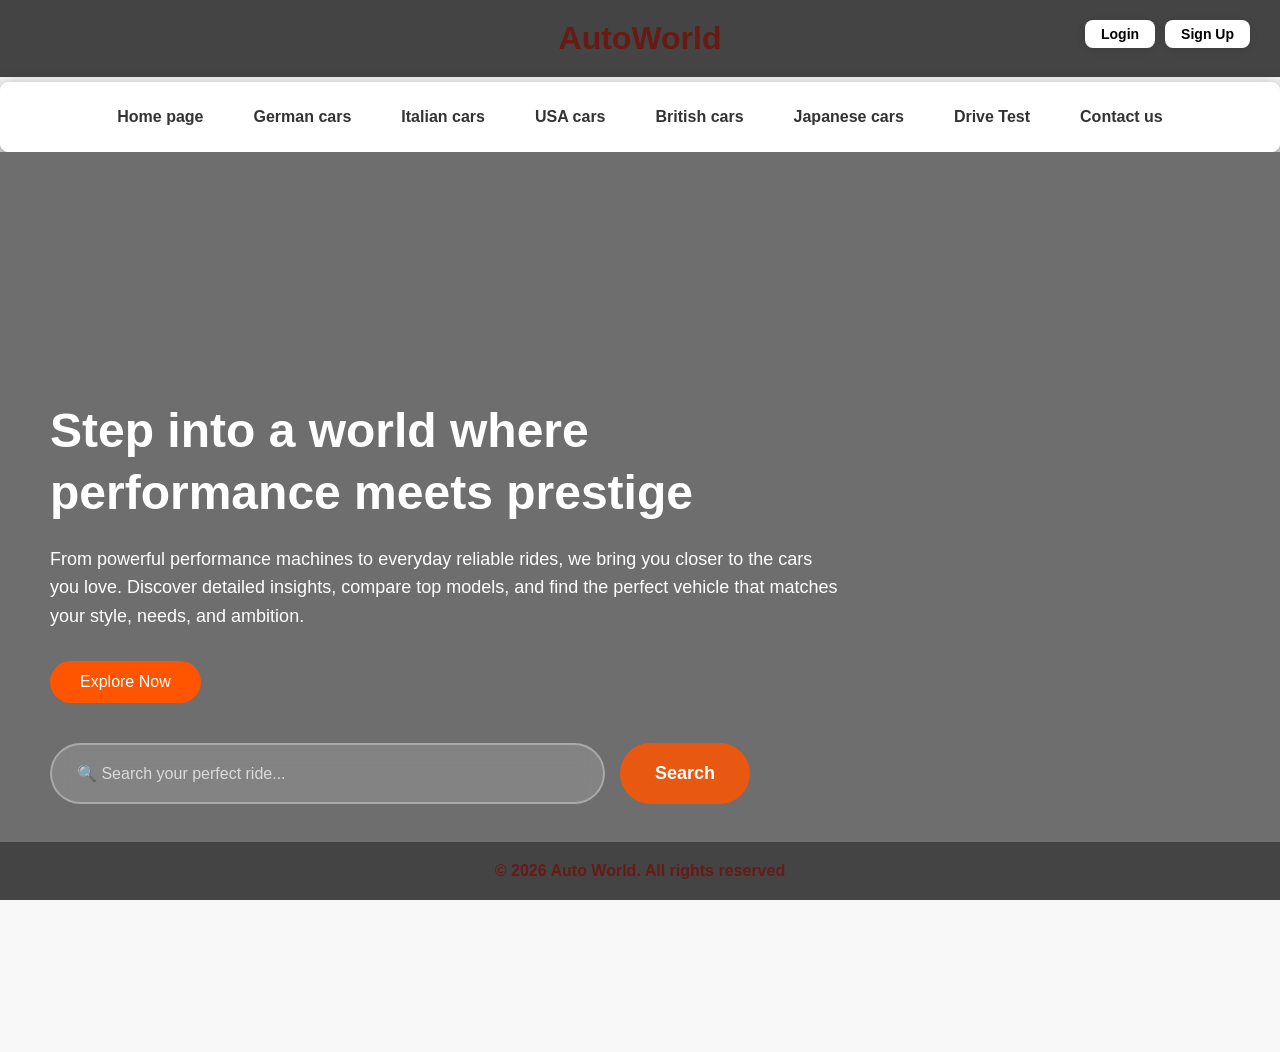
<file: index.html>
<!DOCTYPE html>
<html lang="en">
<head>
  <meta charset="UTF-8">
  <meta name="viewport" content="width=device-width, initial-scale=1.0">
  <title>AutoWorld</title>
    <link rel="stylesheet" href="css/nav.css">
    <link rel="stylesheet" href="css/header-footer.css">
    <link rel="stylesheet" href="master.css">
    <link rel="icon" type="images/x-icon" href="images/favicon.ico">
</head>
<body>

<!-- HEADER -->
<header class="first">
      <h1 class="logo">AutoWorld</h1>
</header>
  <!-- NAVBAR -->
<nav>
        <!-- Navigation Links (Moved out of auth-buttons) -->
       <ul>
        <li><a href="index.html">Home page</a></li>
        <li><a href="germany-cars.html">German cars</a></li>
        <li><a href="italy-cars.html">Italian cars</a></li>
        <li><a href="usa-cars.html">USA cars</a></li>
        <li><a href="british-cars.html">British cars</a></li>
        <li><a href="japanese-cars.html">Japanese cars</a></li>
        <li><a href="test.html">Drive Test</a></li>
        <li><a href="contact-us.html">Contact us</a></li>
    </ul>
    </nav>
        <div class="auth-buttons">
          
        <button class="btn" onclick="openForm('Login')">Login</button>
        <button class="btn" onclick="openForm('Sign Up')">Sign Up</button>
    </div>
</nav>
  <section class="hero-bmw">
    <div class="hero-overlay"></div>
    <div class="hero-bmw-content">
        <h1>Step into a world where performance meets prestige</h1>
        <p>From powerful performance machines to everyday reliable rides, we bring you closer to the cars you love. Discover detailed insights, compare top models, and find the perfect vehicle that matches your style, needs, and ambition.</p>
        <button class="hero-bmw-btn">Explore Now</button>
        <div class="search-container">
            <input type="text" class="glass-search" placeholder="🔍 Search your perfect ride...">
            <button class="glass-search-btn">Search</button>
        </div>
    </div>
  </section>
   <script src="script.js"></script>
    <footer class="contact_us">
               <p>&copy; 2026 Auto World. All rights reserved</p>
            </footer>
    </div>

</body>
</html>
</file>
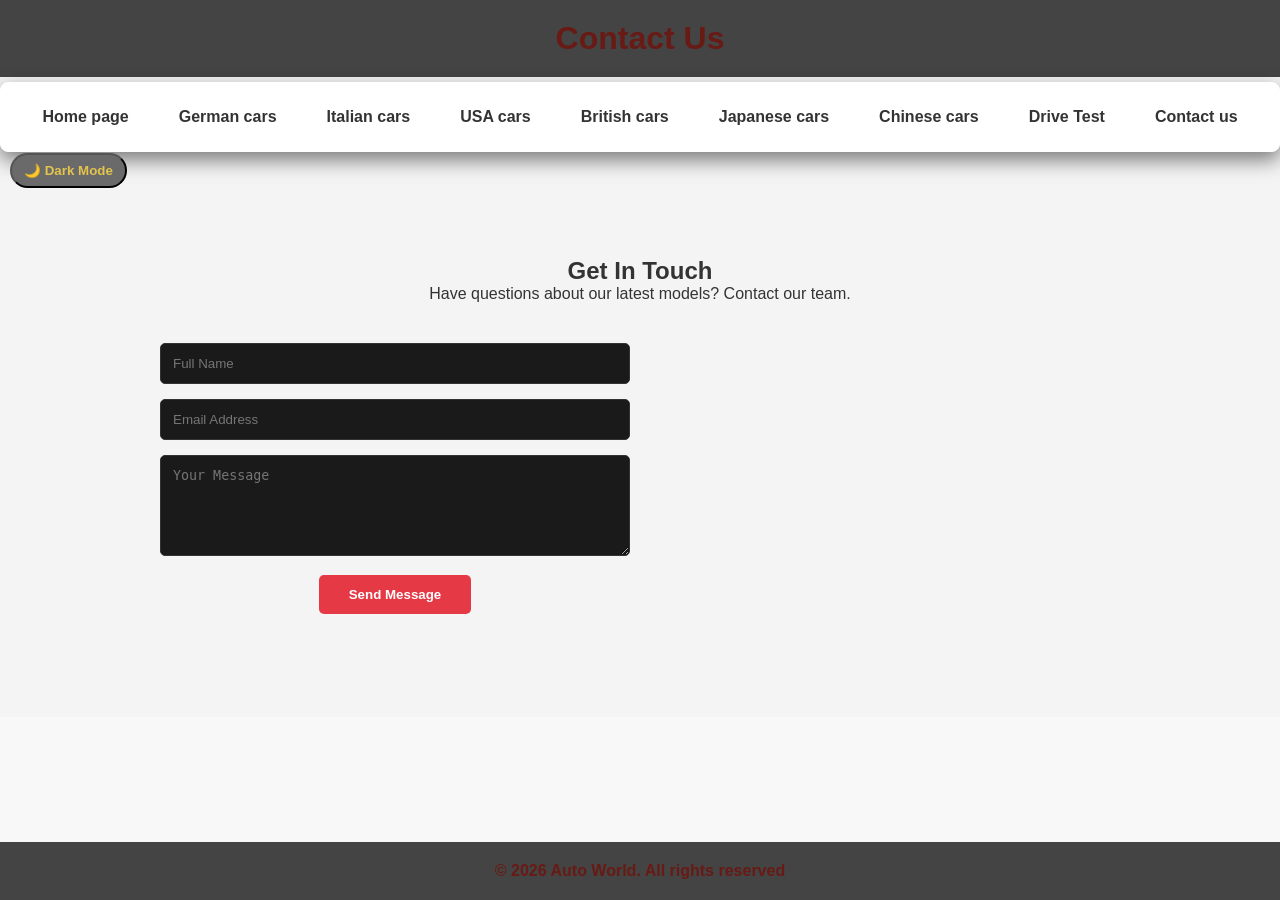
<file: contact-us.html>
<!DOCTYPE html>
<html lang="en">
<head>
    <meta charset="UTF-8">
    <meta name="viewport" content="width=device-width,initial-scale=1.0">
    <title>Contact Us - AutoWorld</title>
    <link rel="stylesheet" href="css/nav.css">
    <link rel="stylesheet" href="css/header-footer.css">
    <link rel="icon" type="image/x-icon" href="images/favicon.ico"> 
    <link rel="stylesheet" href="contactus.css">
</head>
<body>

    <header>
        <h1>Contact Us</h1>
    </header>
    <nav> 
        <!-- Navigation Links (Moved out of auth-buttons) -->
       <ul>
        <li><a href="index.html">Home page</a></li>
        <li><a href="germany-cars.html">German cars</a></li>
        <li><a href="italy-cars.html">Italian cars</a></li>
        <li><a href="usa-cars.html">USA cars</a></li>
        <li><a href="british-cars.html">British cars</a></li>
        <li><a href="japanese-cars.html">Japanese cars</a></li>
        <li><a href="china-cars.html">Chinese cars</a></li>
        <li><a href="test.html">Drive Test</a></li>
        <li><a href="contact-us.html">Contact us</a></li>
    </ul>
    </nav>
        <button class="theme-toggle-btn" onclick="toggleTheme()">🌙 Dark Mode</button>
    <main>
        <section class="contact-section">
            <div class="container">
                <h2>Get In Touch</h2>
                <p>Have questions about our latest models? Contact our team.</p>
                <div class="contact-wrapper">
                    <form id="contactForm" class="contact-form">
                        <input type="text" id="userName" placeholder="Full Name" required>
                        <input type="email" id="userEmail" placeholder="Email Address" required>
                        <textarea id="userMessage" rows="5" placeholder="Your Message" required></textarea>
                        <button type="submit">Send Message</button>
                    </form>
                    <div class="map-container">
                        <iframe 
                            src="https://www.google.com/maps/embed?pb=!1m18!1m12!1m3!1d2482.819243221671!2d-0.13061242337621184!3d51.50735094587391!2m3!1f0!2f0!3f0!3m2!1i1024!2i768!4f13.1!3m3!1m2!1s0x487604c38c8cd1d9%3A0xb78f2474b9a45aa9!2sTrafalgar%20Square!5e0!3m2!1sen!2suk!4v1710000000000" 
                            width="100%" height="300" style="border:0;" allowfullscreen="" loading="lazy">
                        </iframe>
                    </div>
                </div>
                <!-- Status message for validation results -->
                <div id="statusMessage" class="status-msg"></div>
            </div>
        </section>
    </main>
    <footer class="contact_us">
               <p>&copy; 2026 Auto World. All rights reserved</p>
            </footer>
    <!-- Script at the very bottom -->
    <script src="script.js"></script>
</body>
</html>
</file>
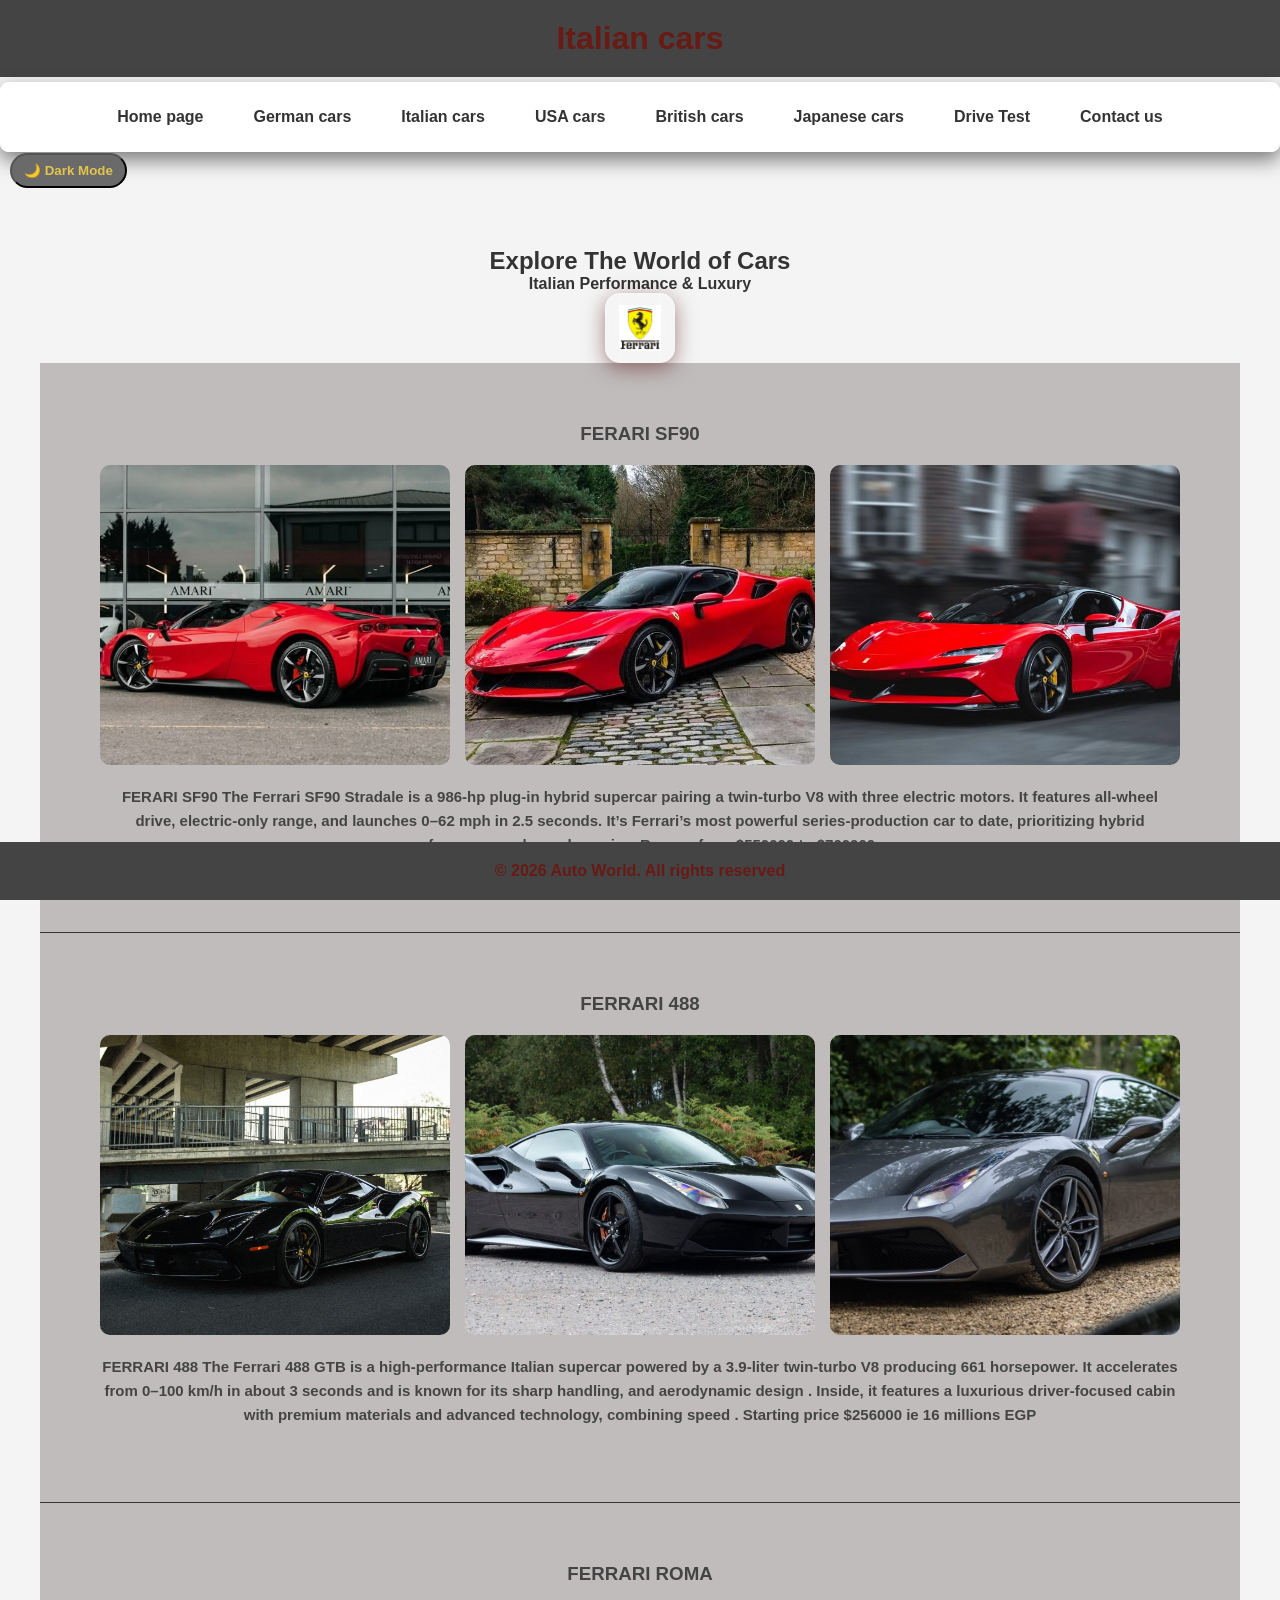
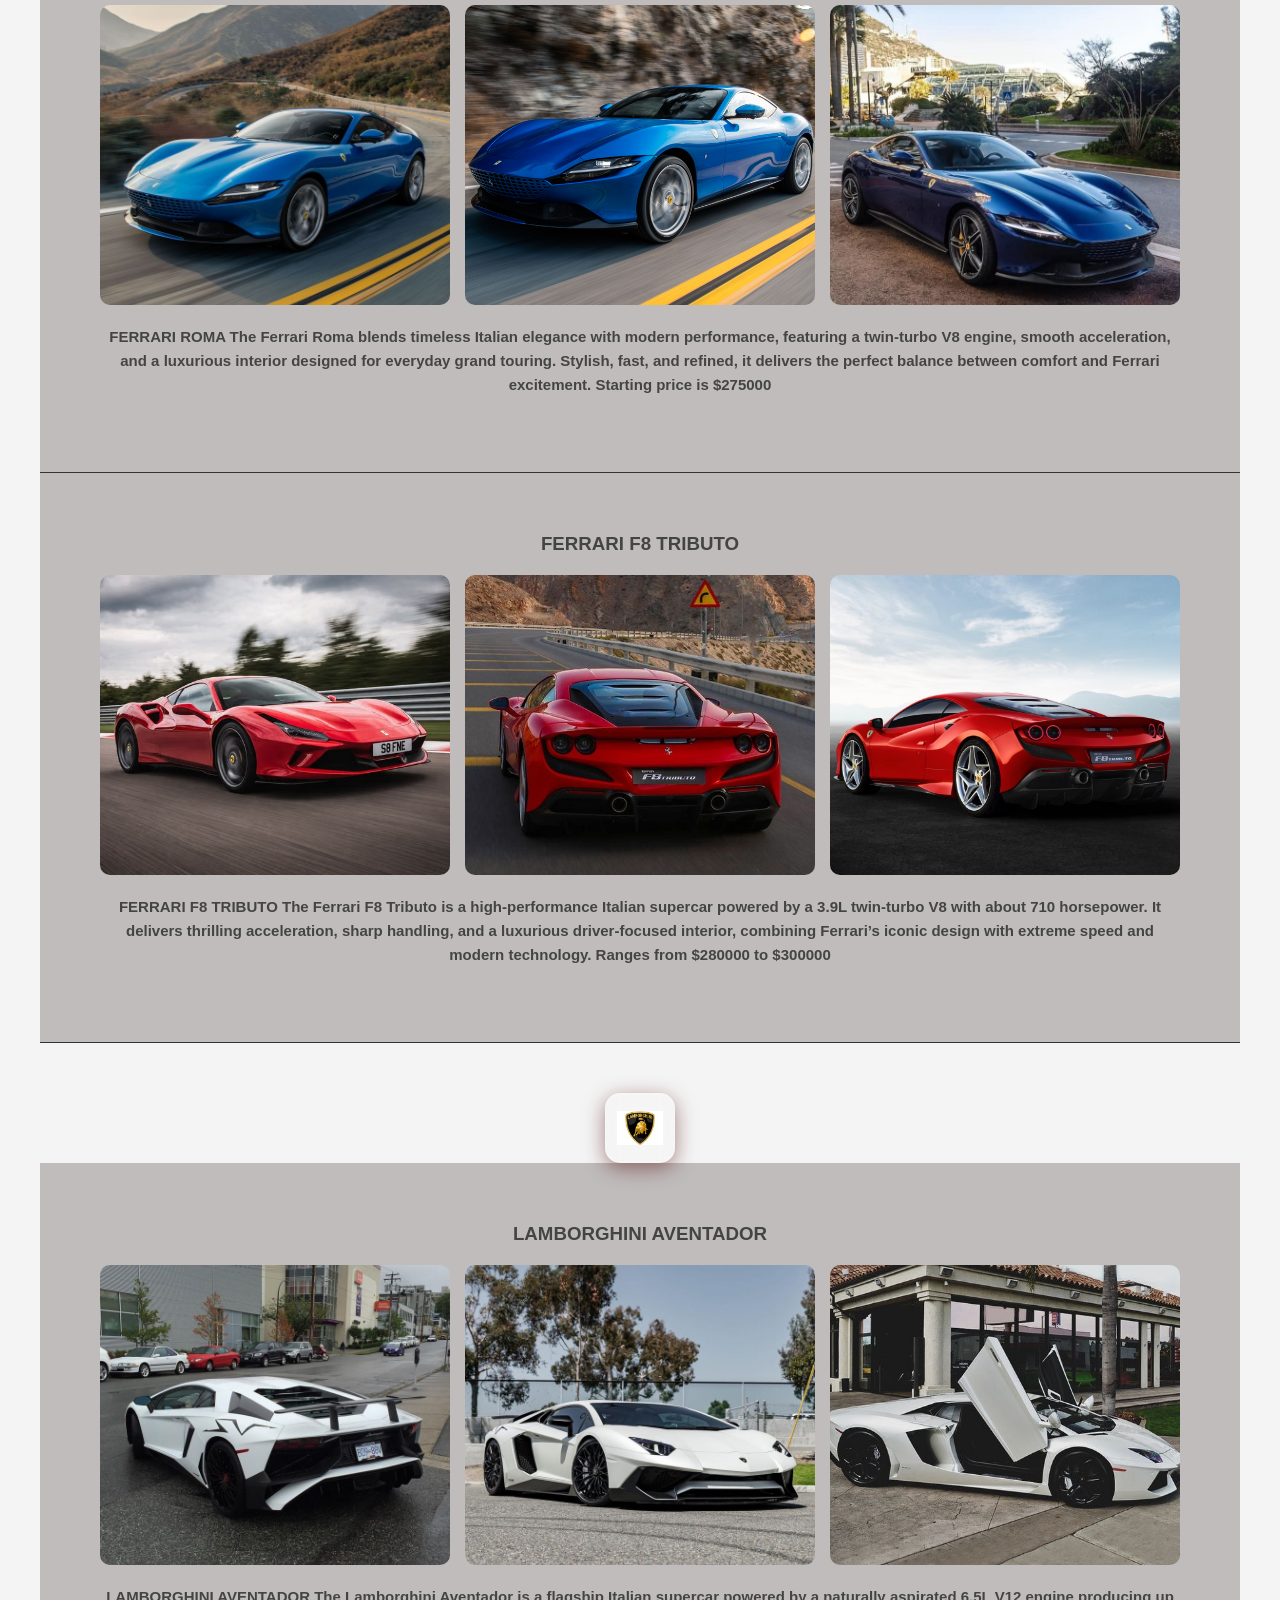
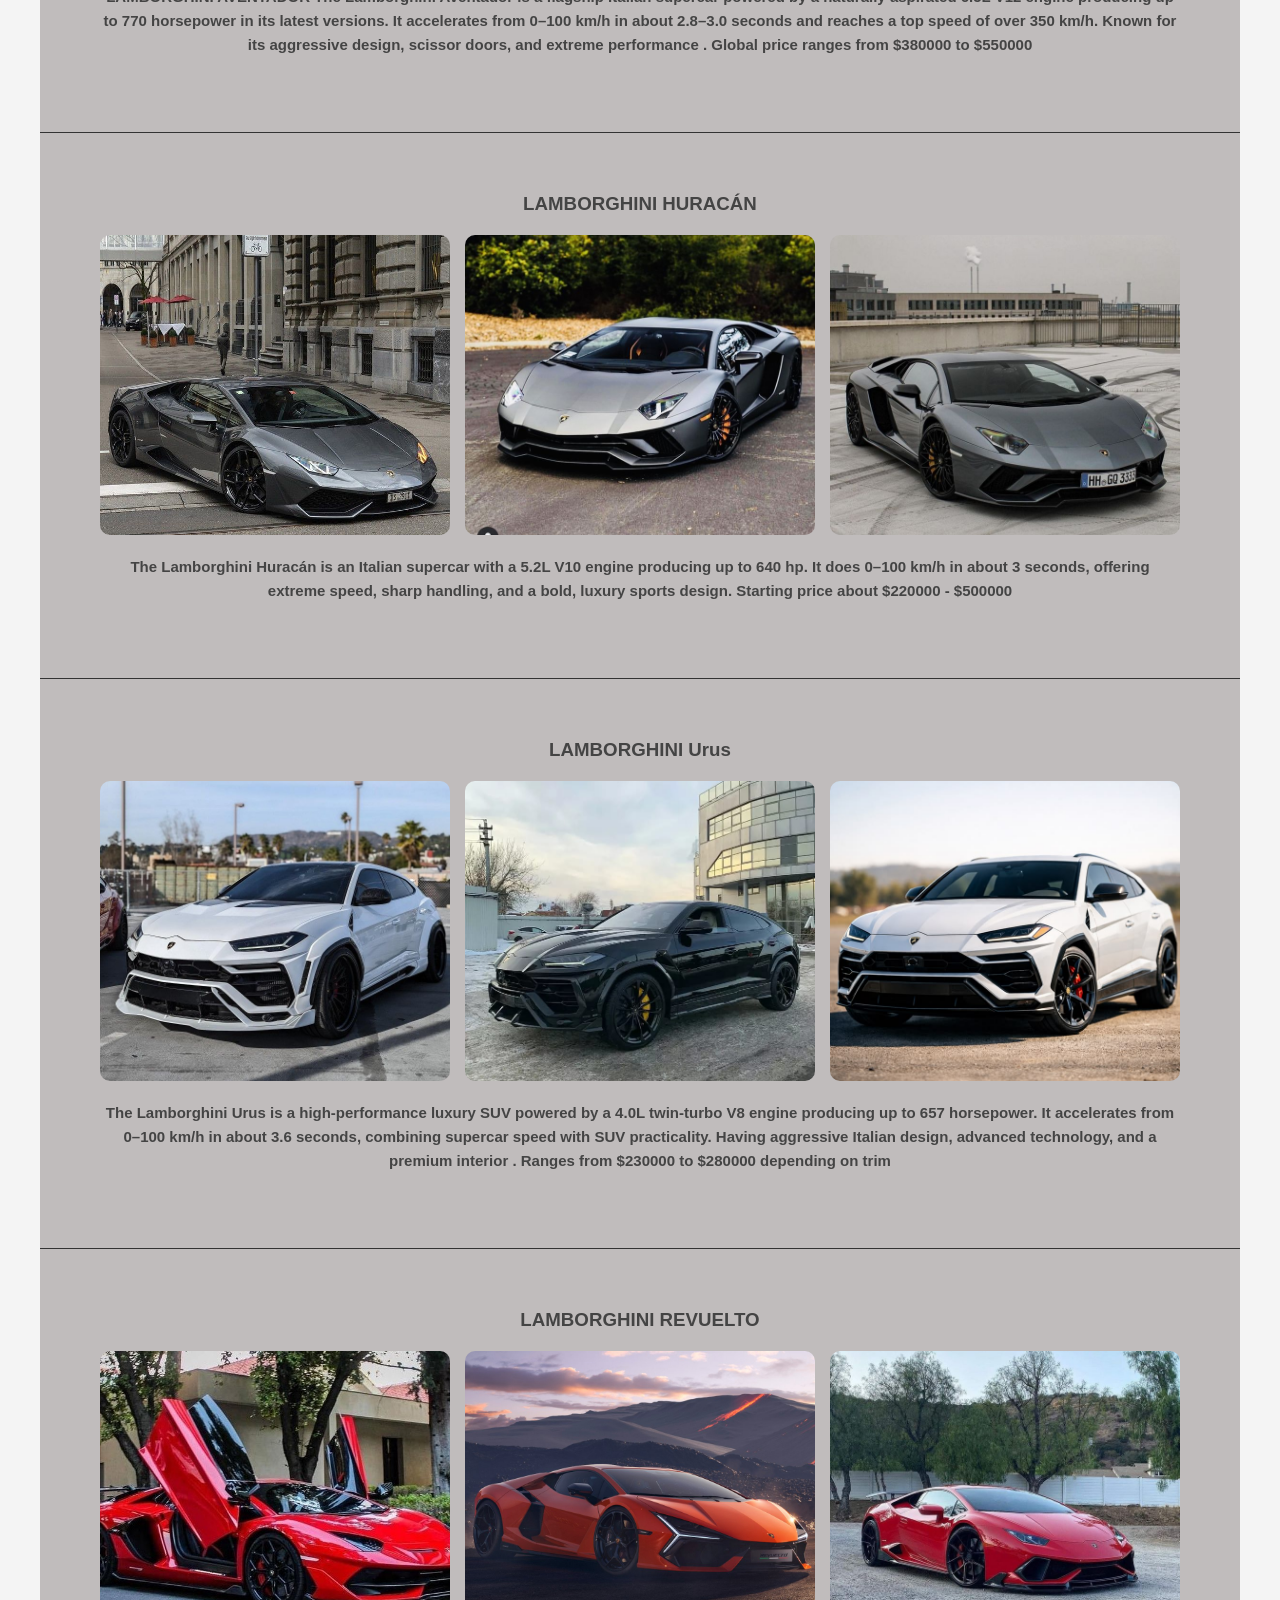
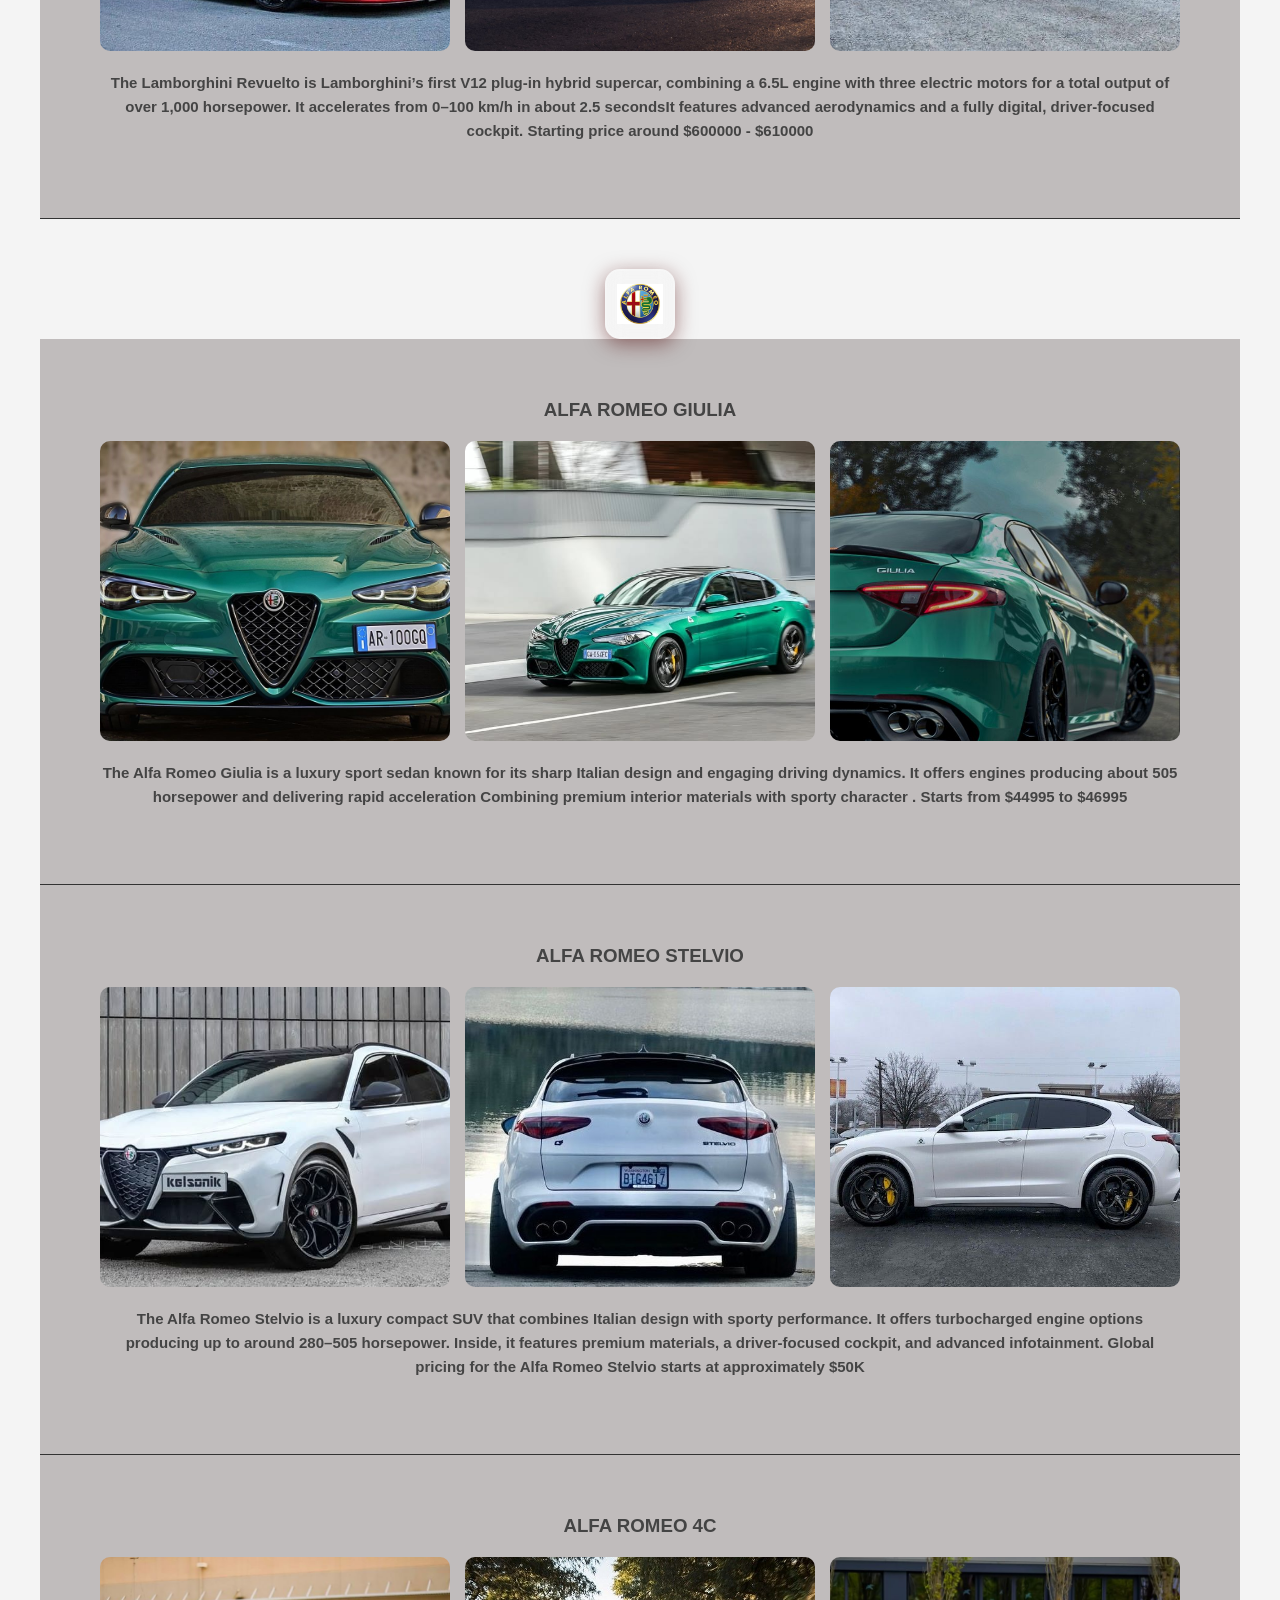
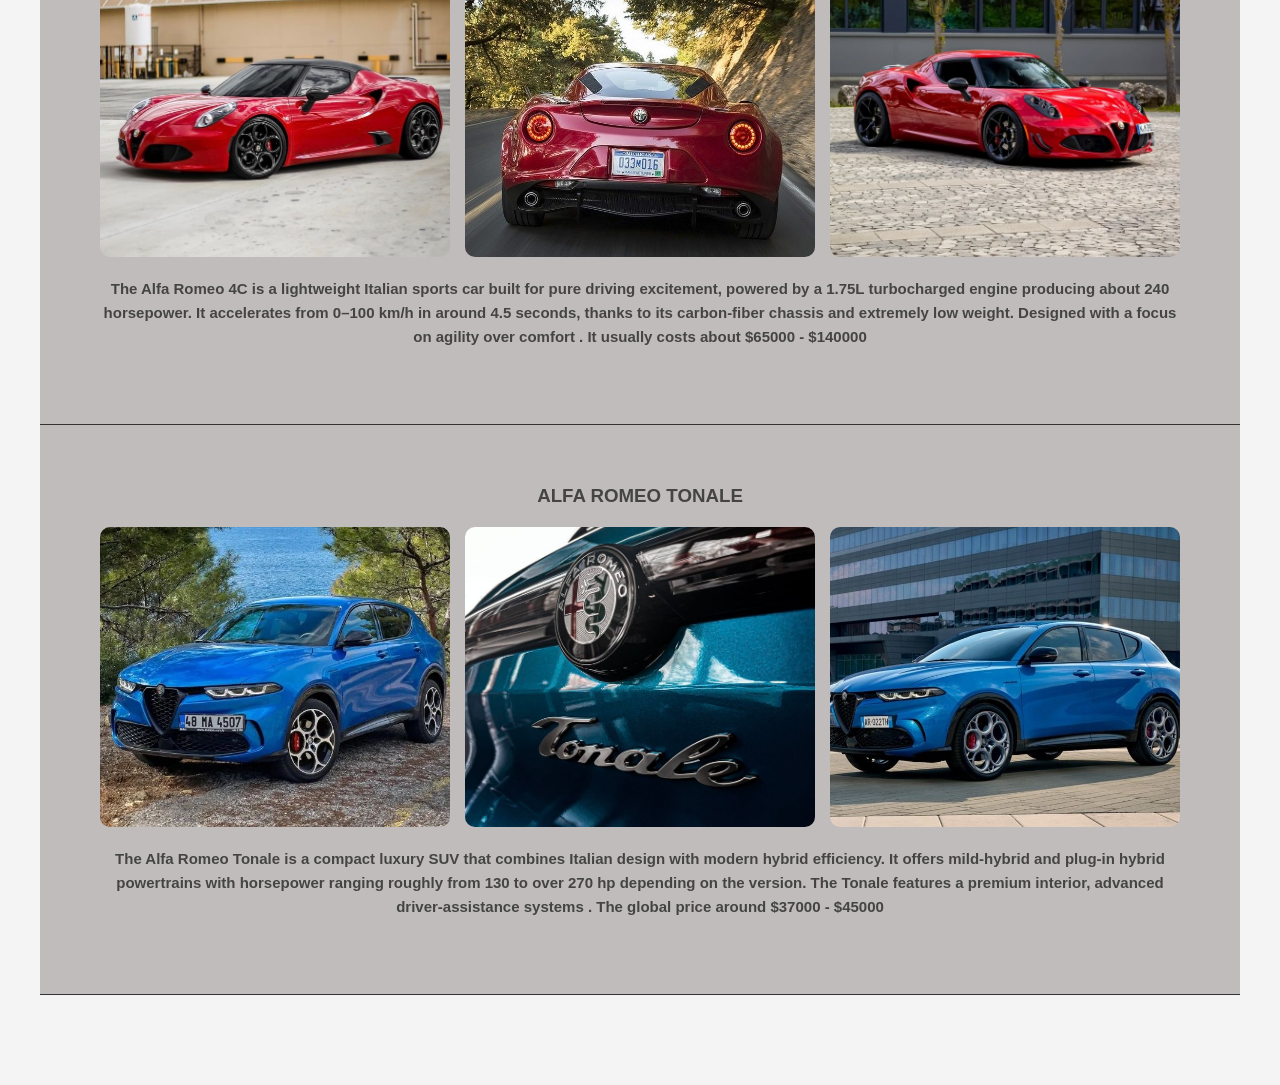
<file: italy-cars.html>
<!DOCTYPE html>
<html lang="en">
<head>
    <meta charset="UTF-8">
    <meta name="viewport" content="width=device-width,initial-scale=1.0">
    <title>Italian-cars</title>
     <link rel="stylesheet" href="italy.css">
   <link rel="stylesheet" href="css/nav.css">
    <link rel="stylesheet" href="css/header-footer.css">
   <link rel="icon" type="images/x-icon" href="images/favicon.ico">
</head>
<body>
     <header>
        <h1>Italian cars</h1>
    </header>
       <nav>
        
        
        <!-- Navigation Links (Moved out of auth-buttons) -->
       <ul>
        <li><a href="index.html">Home page</a></li>
        <li><a href="germany-cars.html">German cars</a></li>
        <li><a href="italy-cars.html">Italian cars</a></li>
        <li><a href="usa-cars.html">USA cars</a></li>
        <li><a href="british-cars.html">British cars</a></li>
        <li><a href="japanese-cars.html">Japanese cars</a></li>
        <li><a href="test.html">Drive Test</a></li>
        <li><a href="contact-us.html">Contact us</a></li>
    </ul>

    
    </nav>
   <!-- Theme Toggle -->
        <button class="theme-toggle-btn" onclick="toggleTheme()">🌙 Dark Mode</button>
        
        <section class="top">
    <h1>Explore The World of Cars</h1>
    <p>Italian Performance & Luxury</p>



<div class="company">
    <div class="company-header">
        <img src="images/WhatsApp Image 2026-04-29 at 17.15.21 (1).jpeg" class="logo">
        
    </div>

    <div class="car">
        <h3>FERARI SF90</h3>
        <div class="car-images">
        <img src="images/WhatsApp Image 2026-04-30 at 16.13.16.jpeg">
        <img src="images/WhatsApp Image 2026-04-30 at 16.13.17 (1).jpeg">
        <img src="images/WhatsApp Image 2026-04-30 at 16.13.17.jpeg">
        </div>

        <p class="car-desc">
       FERARI SF90

The Ferrari SF90 Stradale is a 986-hp plug-in hybrid supercar pairing a twin-turbo V8 with three electric motors. It features all-wheel drive, electric-only range, and launches 0–62 mph in 2.5 seconds. It’s Ferrari’s most powerful series-production car to date, prioritizing hybrid performance and aerodynamics. Ranges from $550000 to $700000
    </div>

    <div class="car">
        <h3>FERRARI 488</h3>
            <div class="car-images">
        <img src="images/WhatsApp Image 2026-04-30 at 16.13.29 (1).jpeg">
        <img src="images/WhatsApp Image 2026-04-30 at 16.13.29.jpeg">
        <img src="images/WhatsApp Image 2026-04-30 at 16.13.30.jpeg">
    </div>

    <p class="car-desc">
        FERRARI 488


The Ferrari 488 GTB is a high-performance Italian supercar powered by a 3.9-liter twin-turbo V8 producing 661 horsepower. It accelerates from 0–100 km/h in about 3 seconds and is known for its sharp handling, and aerodynamic design . Inside, it features a luxurious driver-focused cabin with premium materials and advanced technology, combining speed . Starting price $256000 ie 16 millions EGP
    </p>
    </div>
    <div class="car">
        <h3>FERRARI ROMA</h3>
            <div class="car-images">
        <img src="images/WhatsApp Image 2026-04-30 at 16.13.41 (1).jpeg">
        <img src="images/WhatsApp Image 2026-04-30 at 16.13.41 (2).jpeg">
        <img src="images/WhatsApp Image 2026-04-30 at 16.13.41.jpeg">
    </div>

    <p class="car-desc">
        FERRARI ROMA

The Ferrari Roma blends timeless Italian elegance with modern performance, featuring a twin-turbo V8 engine, smooth acceleration, and a luxurious interior designed for everyday grand touring. Stylish, fast, and refined, it delivers the perfect balance between comfort and Ferrari excitement. Starting price is $275000
    </p>
    </div>
    <div class="car">
        <h3>FERRARI F8 TRIBUTO</h3>
            <div class="car-images">
        <img src="images/WhatsApp Image 2026-04-30 at 16.13.51 (1).jpeg">
        <img src="images/WhatsApp Image 2026-04-30 at 16.13.51.jpeg">
        <img src="images/WhatsApp Image 2026-04-30 at 20.33.55.jpeg">
    </div>

    <p class="car-desc">
       FERRARI F8 TRIBUTO

The Ferrari F8 Tributo is a high-performance Italian supercar powered by a 3.9L twin-turbo V8 with about 710 horsepower. It delivers thrilling acceleration, sharp handling, and a luxurious driver-focused interior, combining Ferrari’s iconic design with extreme speed and modern technology. Ranges from $280000 to $300000
    </p>
    </div>
</div>


<div class="company">
    <div class="company-header">
        <img src="images/WhatsApp Image 2026-04-29 at 17.24.38 (1).jpeg" class="logo">
        
    </div>

    <div class="car">
        <h3>LAMBORGHINI AVENTADOR </h3>
        <div class="car-images">
        <img src="images/WhatsApp Image 2026-04-30 at 17.16.44.jpeg">
        <img src="images/WhatsApp Image 2026-04-30 at 17.16.45 (1).jpeg">
        <img src="images/WhatsApp Image 2026-04-30 at 17.16.45.jpeg">
    </div>

    <p class="car-desc">
       LAMBORGHINI AVENTADOR 


The Lamborghini Aventador is a flagship Italian supercar powered by a naturally aspirated 6.5L V12 engine producing up to 770 horsepower in its latest versions. It accelerates from 0–100 km/h in about 2.8–3.0 seconds and reaches a top speed of over 350 km/h. Known for its aggressive design, scissor doors, and extreme performance . Global price ranges from $380000 to $550000
    </p>
    </div>

    <div class="car">
        <h3>LAMBORGHINI HURACÁN </h3>
        <div class="car-images">
        <img src="images/WhatsApp Image 2026-04-30 at 17.09.48 (1).jpeg">
        <img src="images/WhatsApp Image 2026-04-30 at 17.09.48.jpeg">
        <img src="images/WhatsApp Image 2026-04-30 at 17.09.49.jpeg">
    </div>

    <p class="car-desc">
       The Lamborghini Huracán is an Italian supercar with a 5.2L V10 engine producing up to 640 hp. It does 0–100 km/h in about 3 seconds, offering extreme speed, sharp handling, and a bold, luxury sports design. Starting price about $220000 - $500000
    </p>
    </div>
    <div class="car">
        <h3>LAMBORGHINI Urus </h3>
        <div class="car-images">
        <img src="images/WhatsApp Image 2026-04-30 at 17.22.24 (2).jpeg">
        <img src="images/WhatsApp Image 2026-04-30 at 17.02.38.jpeg">
        <img src="images/WhatsApp Image 2026-04-30 at 17.22.24.jpeg">
    </div>

    <p class="car-desc">
       The Lamborghini Urus is a high-performance luxury SUV powered by a 4.0L twin-turbo V8 engine producing up to 657 horsepower. It accelerates from 0–100 km/h in about 3.6 seconds, combining supercar speed with SUV practicality. Having  aggressive Italian design, advanced technology, and a premium interior . Ranges from $230000 to $280000 depending on trim
    </p>
    </div>
    
    <div class="car">
        <h3>LAMBORGHINI REVUELTO  </h3>
        <div class="car-images">
        <img src="images/WhatsApp Image 2026-04-30 at 17.26.00 (2).jpeg">
        <img src="images/639366.jpg">
        <img src="images/WhatsApp Image 2026-04-30 at 17.26.00.jpeg">
    </div>

    <p class="car-desc">
       The Lamborghini Revuelto is Lamborghini’s first V12 plug-in hybrid supercar, combining a 6.5L engine with three electric motors for a total output of over 1,000 horsepower. It accelerates from 0–100 km/h in about 2.5 secondsIt features advanced aerodynamics and a fully digital, driver-focused cockpit. Starting price around $600000 - $610000
    </p>
    </div>
</div>


<div class="company">
    <div class="company-header">
        <img src="images/WhatsApp Image 2026-04-29 at 17.31.28.jpeg" class="logo">
        
    </div>

    <div class="car">
        <h3>ALFA ROMEO GIULIA</h3>
       <div class="car-images">
        <img src="images/WhatsApp Image 2026-04-30 at 18.15.48 (1).jpeg">
        <img src="images/WhatsApp Image 2026-04-30 at 18.15.48.jpeg">
        <img src="images/WhatsApp Image 2026-04-30 at 18.15.48 (2).jpeg">
    </div>

    <p class="car-desc">
       The Alfa Romeo Giulia is a luxury sport sedan known for its sharp Italian design and engaging driving dynamics. It offers engines producing about 505 horsepower and delivering rapid acceleration Combining premium interior materials with sporty character . Starts from $44995 to $46995
    </p>
    </div>

    <div class="car">
        <h3>ALFA ROMEO STELVIO </h3>
        <div class="car-images">
        <img src="images/WhatsApp Image 2026-04-30 at 18.16.04 (1).jpeg">
        <img src="images/WhatsApp Image 2026-04-30 at 18.16.04 (2).jpeg">
        <img src="images/WhatsApp Image 2026-04-30 at 18.16.04.jpeg">
    </div>

    <p class="car-desc">
       The Alfa Romeo Stelvio is a luxury compact SUV that combines Italian design with sporty performance. It offers turbocharged engine options producing up to around 280–505 horsepower. Inside, it features premium materials, a driver-focused cockpit, and advanced infotainment. Global pricing for the Alfa Romeo Stelvio starts at approximately $50K
    </p>
    </div>
    <div class="car">
        <h3>ALFA ROMEO 4C</h3>
        <div class="car-images">
        <img src="images/WhatsApp Image 2026-04-30 at 18.16.18 (1).jpeg">
        <img src="images/WhatsApp Image 2026-04-30 at 18.16.18.jpeg">
        <img src="images/WhatsApp Image 2026-04-30 at 18.16.19.jpeg">
    </div>

    <p class="car-desc">
      The Alfa Romeo 4C is a lightweight Italian sports car built for pure driving excitement, powered by a 1.75L turbocharged engine producing about 240 horsepower. It accelerates from 0–100 km/h in around 4.5 seconds, thanks to its carbon-fiber chassis and extremely low weight. Designed with a focus on agility over comfort . It usually costs about $65000 - $140000
    </p>
    </div>
    <div class="car">
        <h3>ALFA ROMEO TONALE</h3>
        <div class="car-images">
        <img src="images/WhatsApp Image 2026-04-30 at 18.16.29 (1).jpeg">
        <img src="images/WhatsApp Image 2026-04-30 at 18.16.29 (2).jpeg">
        <img src="images/WhatsApp Image 2026-04-30 at 18.16.29.jpeg">
    </div>

    <p class="car-desc">

The Alfa Romeo Tonale is a compact luxury SUV that combines Italian design with modern hybrid efficiency. It offers mild-hybrid and plug-in hybrid powertrains with horsepower ranging roughly from 130 to over 270 hp depending on the version. The Tonale features a premium interior, advanced driver-assistance systems . The global price around $37000 - $45000
    </p>
    </div>
</div>

</section>
            <script src="script.js"></script>
           <footer class="contact_us">
               <p>&copy; 2026 Auto World. All rights reserved</p>
            </footer>
</body>
</html>
</file>
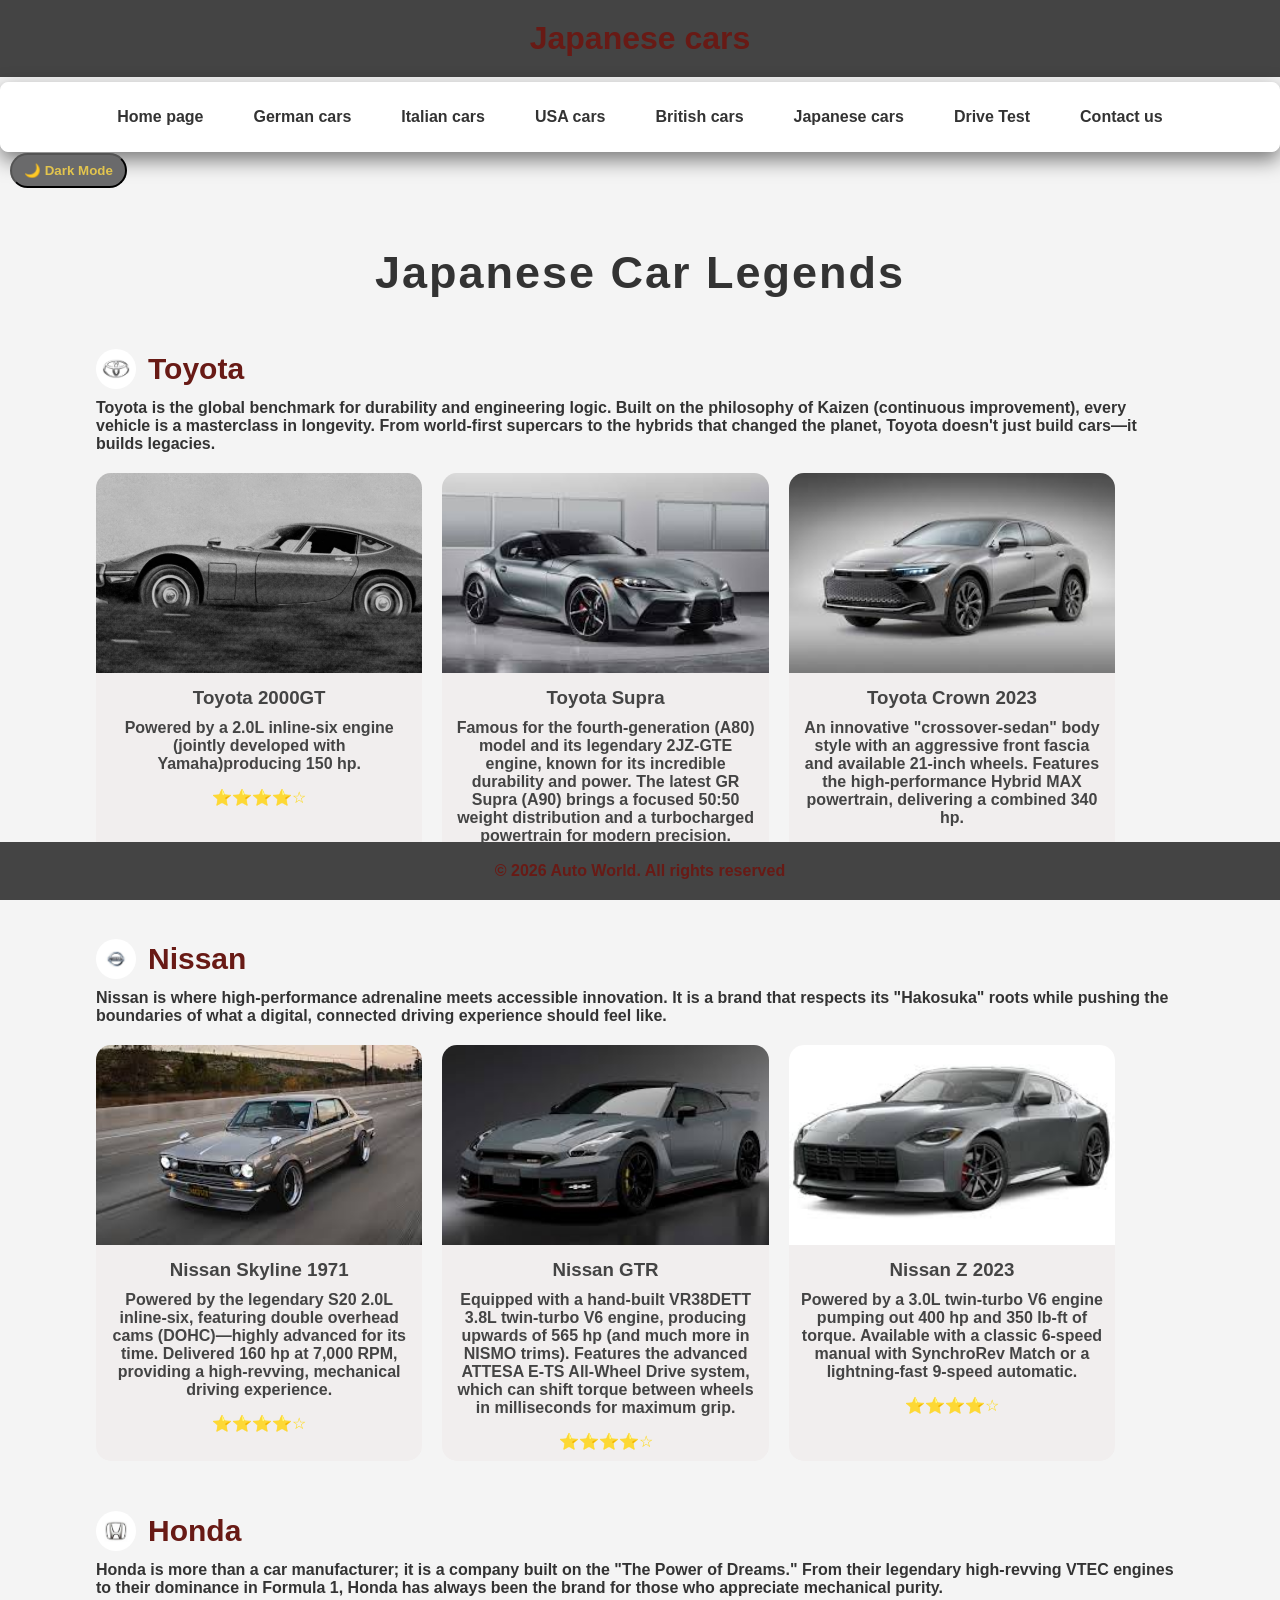
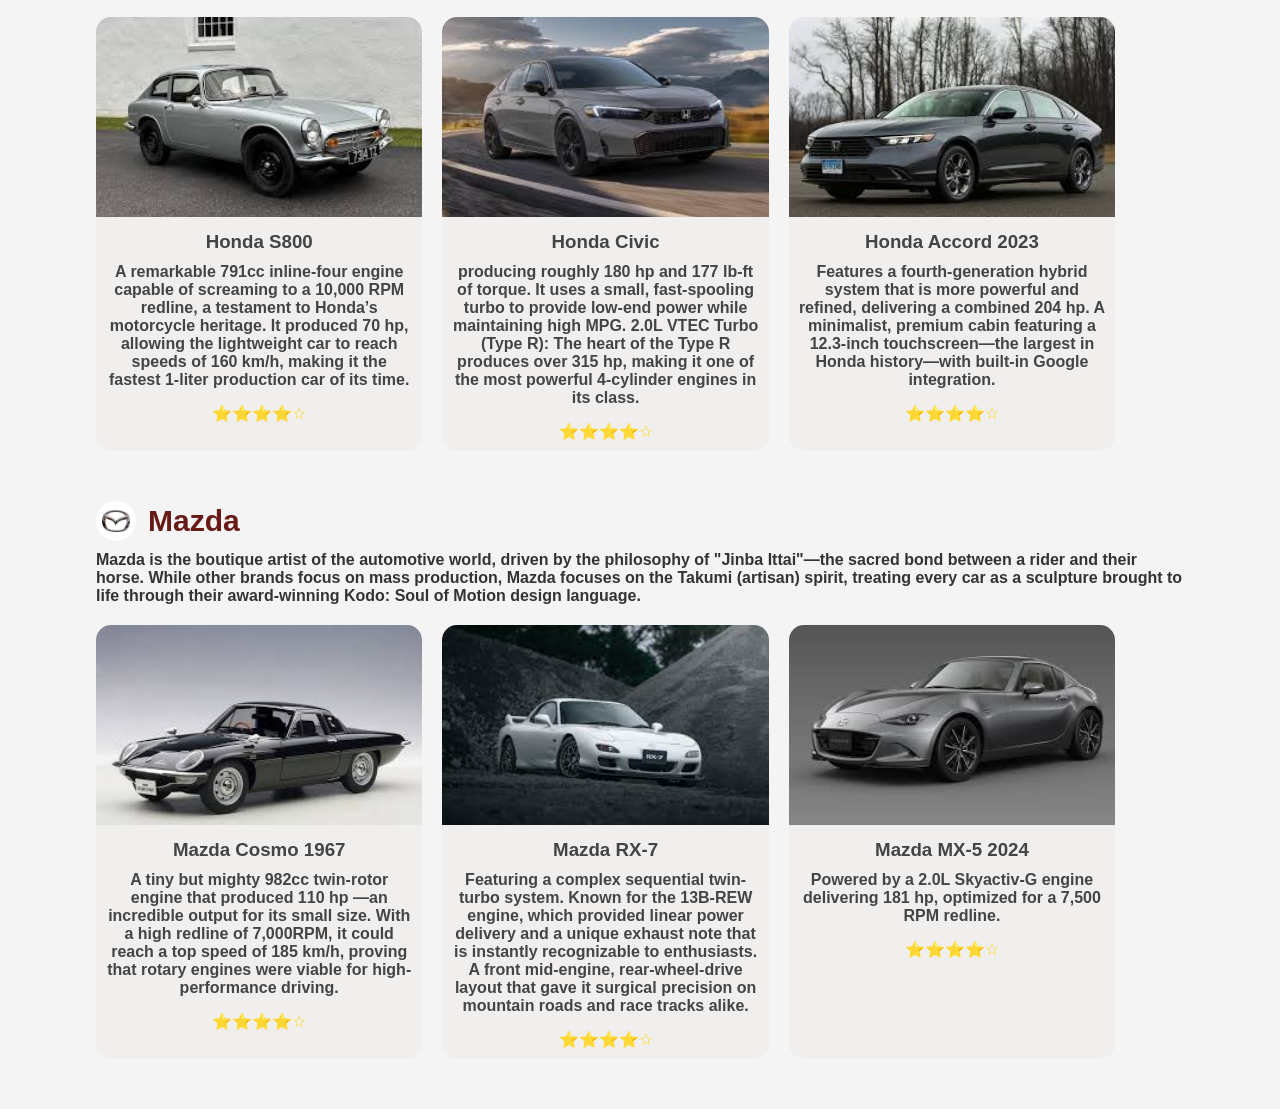
<file: japanese-cars.html>
<!DOCTYPE html>
<html lang="en">
<head>
    <meta charset="UTF-8">
    <meta name="viewport" content="width=device-width,initial-scale=1.0">
    <title>japanese-cars</title>
    <link rel="stylesheet" href="css/nav.css">
    <link rel="stylesheet" href="css/header-footer.css">
    <link rel="stylesheet" href="japanese-style.css">
    <link rel="icon" type="images/x-icon" href="images/favicon.ico">
</head>
<body class="japanese_cars">
     <header>
        <h1>Japanese cars</h1>
    </header>
   <nav>
        
        
        <!-- Navigation Links (Moved out of auth-buttons) -->
       <ul>
        <li><a href="index.html">Home page</a></li>
        <li><a href="germany-cars.html">German cars</a></li>
        <li><a href="italy-cars.html">Italian cars</a></li>
        <li><a href="usa-cars.html">USA cars</a></li>
        <li><a href="british-cars.html">British cars</a></li>
        <li><a href="japanese-cars.html">Japanese cars</a></li>
        <li><a href="test.html">Drive Test</a></li>
        <li><a href="contact-us.html">Contact us</a></li>
    </ul>

    
    </nav>
   <!-- Theme Toggle -->
        <button class="theme-toggle-btn" onclick="toggleTheme()">🌙 Dark Mode</button>
        
        <main>

    <h1 class="main-title">Japanese Car Legends</h1>

    <!-- TOYOTA -->
    <section class="brand">
        
        <h2 class="brand-title">
         <span class="logo">
    <img src="images/toyotalogo.jfif">
    </span>
    Toyota
    </h2>
        <p class="desc">
            Toyota is the global benchmark for durability and engineering logic. Built on the philosophy of Kaizen (continuous improvement), every vehicle is a masterclass in longevity. From world-first supercars to the hybrids that changed the planet, Toyota doesn't just build cars—it builds legacies.
        </p>

        <div class="cars">

            <div class="car">
                <img src="images/toyota2000GT.jpg">
                <h3>Toyota 2000GT</h3>
                <p>Powered by a 2.0L inline-six engine (jointly developed with Yamaha)producing 150 hp.</p>
                <div class="rating">
    ⭐⭐⭐⭐☆
</div>
            </div>

            <div class="car">
            
                <img src="images/toyotasubra.jfif">
                <h3>Toyota Supra</h3>
                <p>Famous for the fourth-generation (A80) model and its legendary 2JZ-GTE engine, known for its incredible durability and power.

 The latest GR Supra (A90) brings a focused 50:50 weight distribution and a turbocharged powertrain for modern precision.</p>
                <div class="rating">
    ⭐⭐⭐⭐☆
</div>
            </div>

            <div class="car">
                <img src="images/toyotacrown2023 (2).jfif">
                <h3>Toyota Crown 2023</h3>
                <p>An innovative "crossover-sedan" body style with an aggressive front fascia and available 21-inch wheels.

Features the high-performance Hybrid MAX powertrain, delivering a combined 340 
hp.</p>
                <div class="rating">
    ⭐⭐⭐⭐☆
</div>
            </div>

    </section>

    <!-- NISSAN -->
    <section class="brand">
        <h2 class="brand-title">
         <span class="logo">
    <img src="images/nissanlogo.jfif">
    </span>
    Nissan</h2>
        <p class="desc">
            Nissan is where high-performance adrenaline meets accessible innovation. It is a brand that respects its "Hakosuka" roots while pushing the boundaries of what a digital, connected driving experience should feel like.
        </p>


        <div class="cars">

            <div class="car">
                <img src="images/Nissan skyline.jfif">
                <h3>Nissan Skyline 1971</h3>
                <p>Powered by the legendary S20 2.0L inline-six, featuring double overhead cams (DOHC)—highly advanced for its time.
Delivered 160 hp at 7,000 RPM, providing a high-revving, mechanical driving experience.</p>

            
            <div class="rating">
    ⭐⭐⭐⭐☆
</div>
</div>

            <div class="car">
                <img src="images/NissanGTR.jfif">
                <h3>Nissan GTR</h3>
                <p>Equipped with a hand-built VR38DETT 3.8L twin-turbo V6 engine, producing upwards of 565 hp (and much more in NISMO trims).
Features the advanced ATTESA E-TS All-Wheel Drive system, which can shift torque between wheels in milliseconds for maximum grip.</p>
                <div class="rating">
    ⭐⭐⭐⭐☆
</div>
            </div>

            <div class="car">
                <img src="images/nissan z2023.jfif">
                <h3>Nissan Z 2023</h3>
                <p>Powered by a 3.0L twin-turbo V6 engine pumping out 400 hp and 350 lb-ft of torque.
Available with a classic 6-speed manual with SynchroRev Match or a lightning-fast 9-speed automatic.</p>
                <div class="rating">
    ⭐⭐⭐⭐☆
</div>
            </div>

    </section>

    <!-- HONDA -->
    <section class="brand">
        <h2 class="brand-title">
         <span class="logo">
    <img src="images/hondalogo.jfif">
    </span>
    Honda</h2>
        
        <p class="desc">
            Honda is more than a car manufacturer; it is a company built on the "The Power of Dreams." From their legendary high-revving VTEC engines to their dominance in Formula 1, Honda has always been the brand for those who appreciate mechanical purity.
        </p>

        <div class="cars">

            <div class="car">
                <img src="images/Honda s800.jfif">
                <h3>Honda S800</h3>
                <p>A remarkable 791cc inline-four engine capable of screaming to a 10,000 RPM redline, a testament to Honda’s motorcycle heritage.
It produced 70 hp, allowing the lightweight car to reach speeds of 160 km/h, making it the fastest 1-liter production car of its time.</p>
                <div class="rating">
    ⭐⭐⭐⭐☆
</div>
            </div>

            <div class="car">
                <img src="images/Honda civic.jfif">
                <h3>Honda Civic</h3>
                <p>producing roughly 180 hp and 177 lb-ft of torque. It uses a small, fast-spooling turbo to provide low-end power while maintaining high MPG. 
2.0L VTEC Turbo (Type R): The heart of the Type R produces over 315 hp, making it one of the most powerful 4-cylinder engines in its class.</p>
                <div class="rating">
    ⭐⭐⭐⭐☆
</div>
            </div>

            <div class="car">
                <img src="images/Honda accord.jfif">
                <h3>Honda Accord 2023</h3>
                <p>Features a fourth-generation hybrid system that is more powerful and refined, delivering a combined 204 hp.
A minimalist, premium cabin featuring a 12.3-inch touchscreen—the largest in Honda history—with built-in Google integration.</p>
                <div class="rating">
    ⭐⭐⭐⭐☆
</div>
            </div>

    </section>

    <!-- MAZDA -->
    <section class="brand">
        <h2 class="brand-title">
         <span class="logo">
    <img src="images/mazdalogo.jfif">
    </span>
Mazda</h2>
   
        <p class="desc">
    Mazda is the boutique artist of the automotive world, driven by the philosophy of "Jinba Ittai"—the sacred bond between a rider and their horse. While other brands focus on mass production, Mazda focuses on the Takumi (artisan) spirit, treating every car as a sculpture brought to life through their award-winning Kodo: Soul of Motion design language.
    </p>

        <div class="cars">

            <div class="car">
                <img src="images/Mazdacosmo1967.jfif">
                <h3>Mazda Cosmo 1967</h3>
                <p>A tiny but mighty 982cc twin-rotor engine that produced 110 hp —an incredible output for its small size.
With a high redline of 7,000RPM, it could reach a top speed of 185 km/h, proving that rotary engines were viable for high-performance driving.</p>
                <div class="rating">
    ⭐⭐⭐⭐☆
</div>
            </div>

            <div class="car">
                <img src="images/Mazda RX-7.jfif">
                <h3>Mazda RX-7</h3>
                <p>Featuring a complex sequential twin-turbo system.
Known for the 13B-REW engine, which provided linear power delivery and a unique exhaust note that is instantly recognizable to enthusiasts.
A front mid-engine, rear-wheel-drive layout that gave it surgical precision on mountain roads and race tracks alike.</p>
                <div class="rating">
    ⭐⭐⭐⭐☆
</div>
            </div>

            <div class="car">
                <img src="images/Mazda MX-5 2023.jfif">
                <h3>Mazda MX-5 2024</h3>
                <p>Powered by a 2.0L Skyactiv-G engine delivering 181 hp, optimized for a 7,500 RPM redline.</p>
                <div class="rating">
    ⭐⭐⭐⭐☆
</div>
            </div>

        </div>
    </section>
            <script src="script.js"></script>

          <footer class="contact_us">
               <p>&copy; 2026 Auto World. All rights reserved</p>
            </footer>
</body>
</html>
</file>
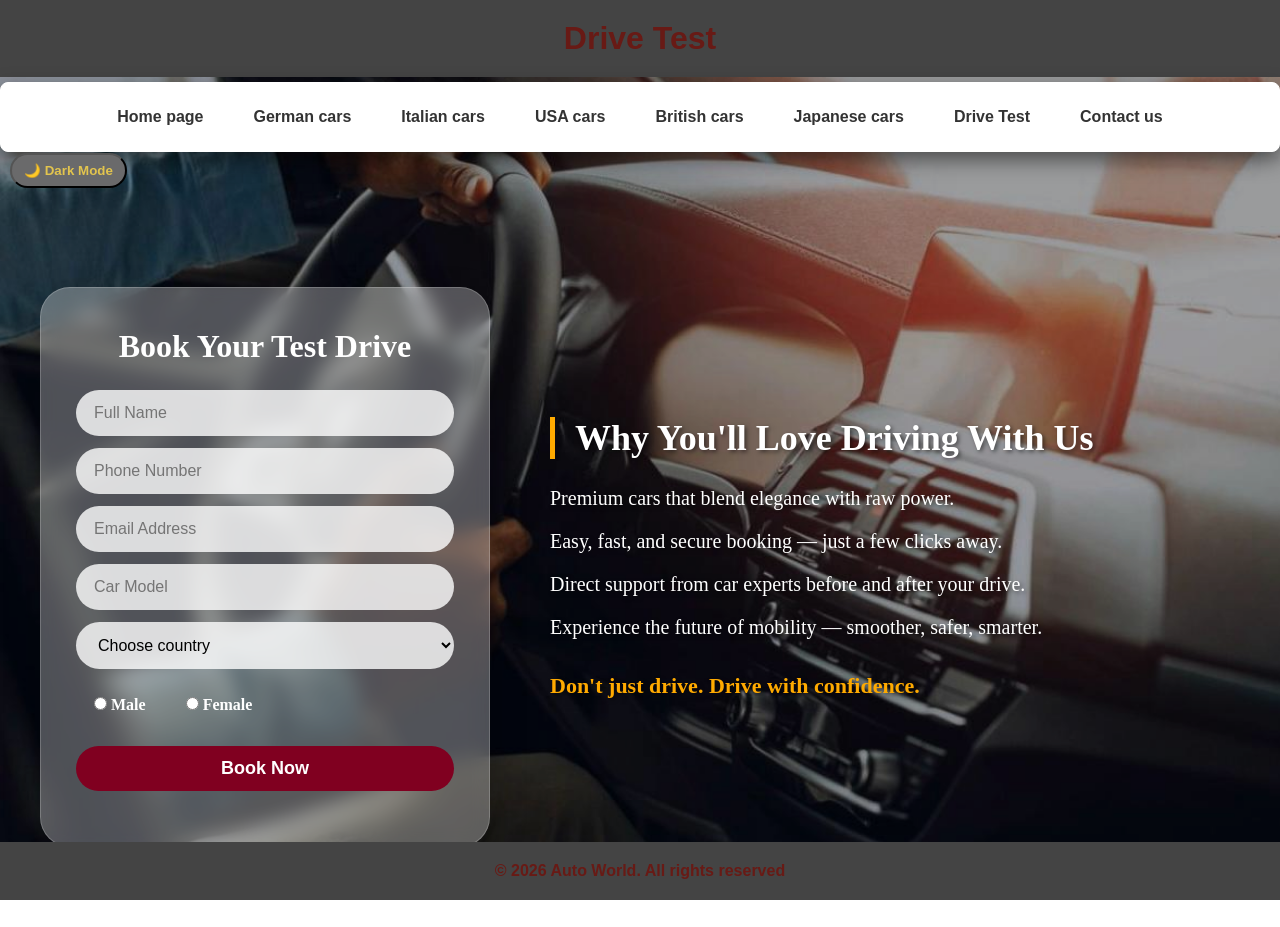
<file: test.html>
<!DOCTYPE html>
<html lang="en">
<head>
    <meta charset="UTF-8">
    <meta name="viewport" content="width=device-width,initial-scale=1.0">
    <title>Drive Test</title>
      <link rel="stylesheet" href="css/nav.css">
      <link rel="stylesheet" href="css/header-footer.css">
      <link rel="icon" type="images/x-icon" href="images/favicon.ico">
      <link rel="stylesheet" href="test.css">
</head>
<body>
     <header>
        <h1>Drive Test</h1>
    </header>
    <nav>
        
        
        <!-- Navigation Links (Moved out of auth-buttons) -->
       <ul>
        <li><a href="index.html">Home page</a></li>
        <li><a href="germany-cars.html">German cars</a></li>
        <li><a href="italy-cars.html">Italian cars</a></li>
        <li><a href="usa-cars.html">USA cars</a></li>
        <li><a href="british-cars.html">British cars</a></li>
        <li><a href="japanese-cars.html">Japanese cars</a></li>
        <li><a href="test.html">Drive Test</a></li>
        <li><a href="contact-us.html">Contact us</a></li>
    </ul>

    
    </nav>
   <!-- Theme Toggle -->
        <button class="theme-toggle-btn" onclick="toggleTheme()">🌙 Dark Mode</button>
        
  <main>
  <section class="testdrive-section">
  <div class="testdrive-container">
  
    <div class="testdrive-form">
      <h2>Book Your Test Drive</h2>
      <form id="testdriveForm">
        <input type="text" placeholder="Full Name" required>
        <input type="tel" placeholder="Phone Number" required>
        <input type="email" placeholder="Email Address" required>
        <input type="text" placeholder="Car Model" required>

      <select required>
        <option value="">Choose country</option>
        <option value="1">GERMANY</option>
        <option value="2">BRITISH</option>
        <option value="3">USA</option>
        <option value="4">JAPANESE</option>
        <option value="5">ITALIAN</option>
        <option value="6">CHINESE</option>
      </select>
        
        <div class="gender-group">
          <label><input type="radio" name="gender" value="Male" required> Male</label>
          <label><input type="radio" name="gender" value="Female" required> Female</label>
        </div>

        <div class="form-buttons">
          <button type="submit" id="bookBtn"> Book Now</button>
        </div>
          <div id="tdStatusMessage" style="margin-top: 15px; font-weight: bold; text-align: center;"></div>
      </form>
    </div>
      

    <div class="testdrive-info">
      <h3>Why You'll Love Driving With Us</h3>
      <p> Premium cars that blend elegance with raw power.</p>
      <p> Easy, fast, and secure booking — just a few clicks away.</p>
      <p> Direct support from car experts before and after your drive.</p>
      <p> Experience the future of mobility — smoother, safer, smarter.</p>
      <p class="strong-text">Don't just drive. Drive with confidence.</p>
    </div>

  </div>
</section>
</main>
     <script src="script.js"></script>

 <footer class="contact_us">
               <p>&copy; 2026 Auto World. All rights reserved</p>
            </footer>
</body>
</html>
</file>
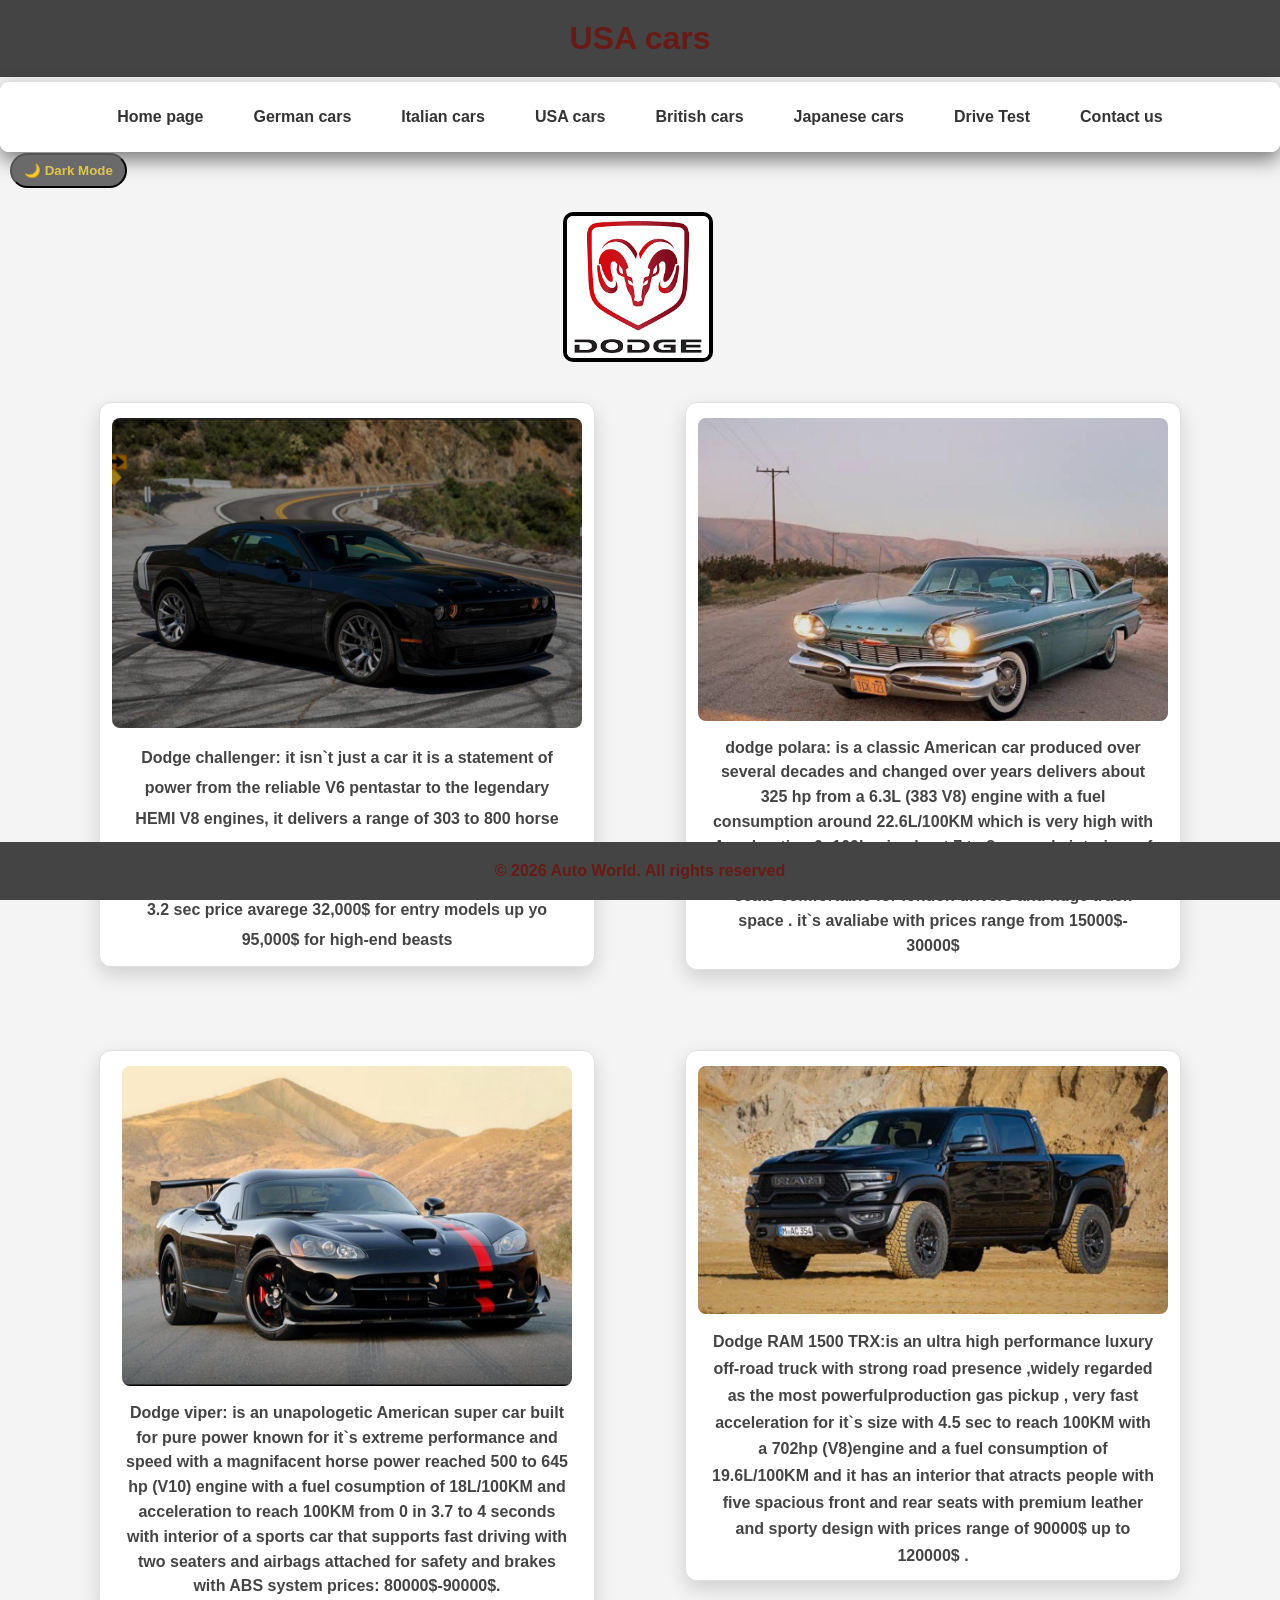
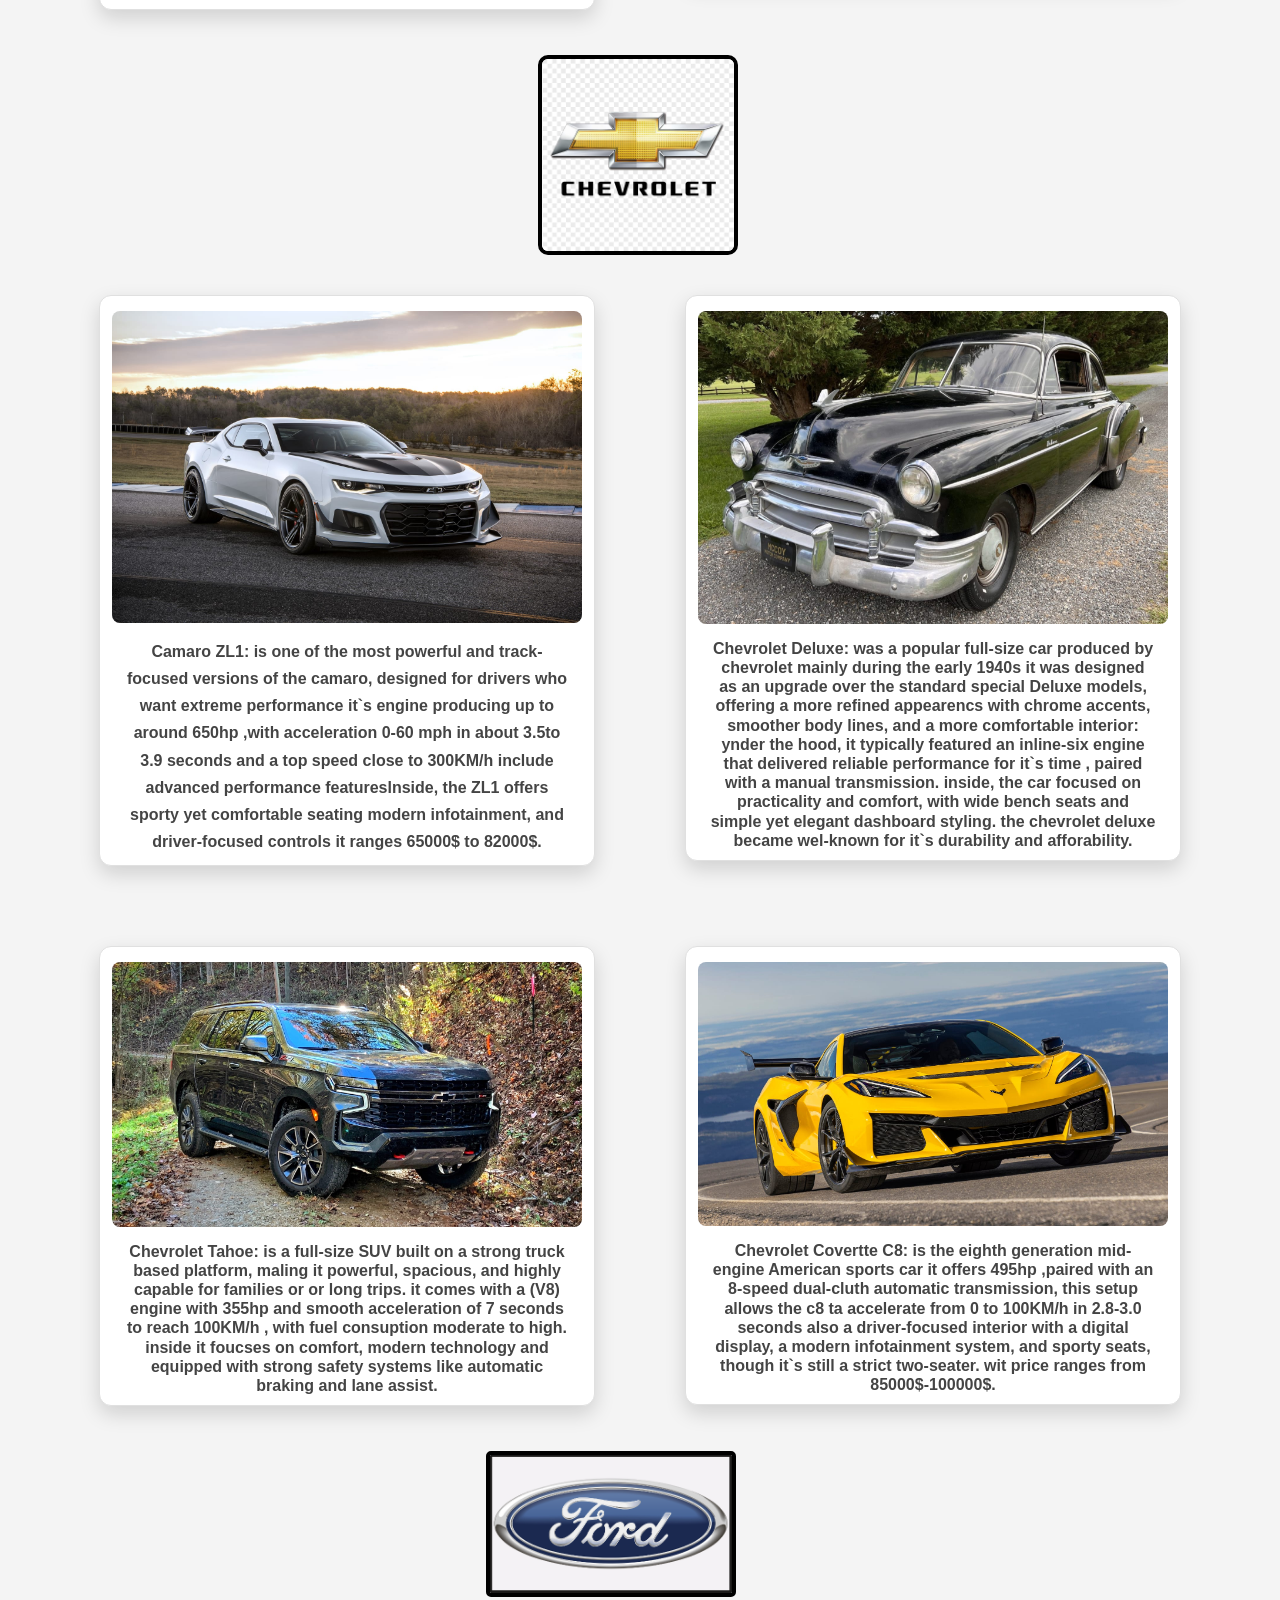
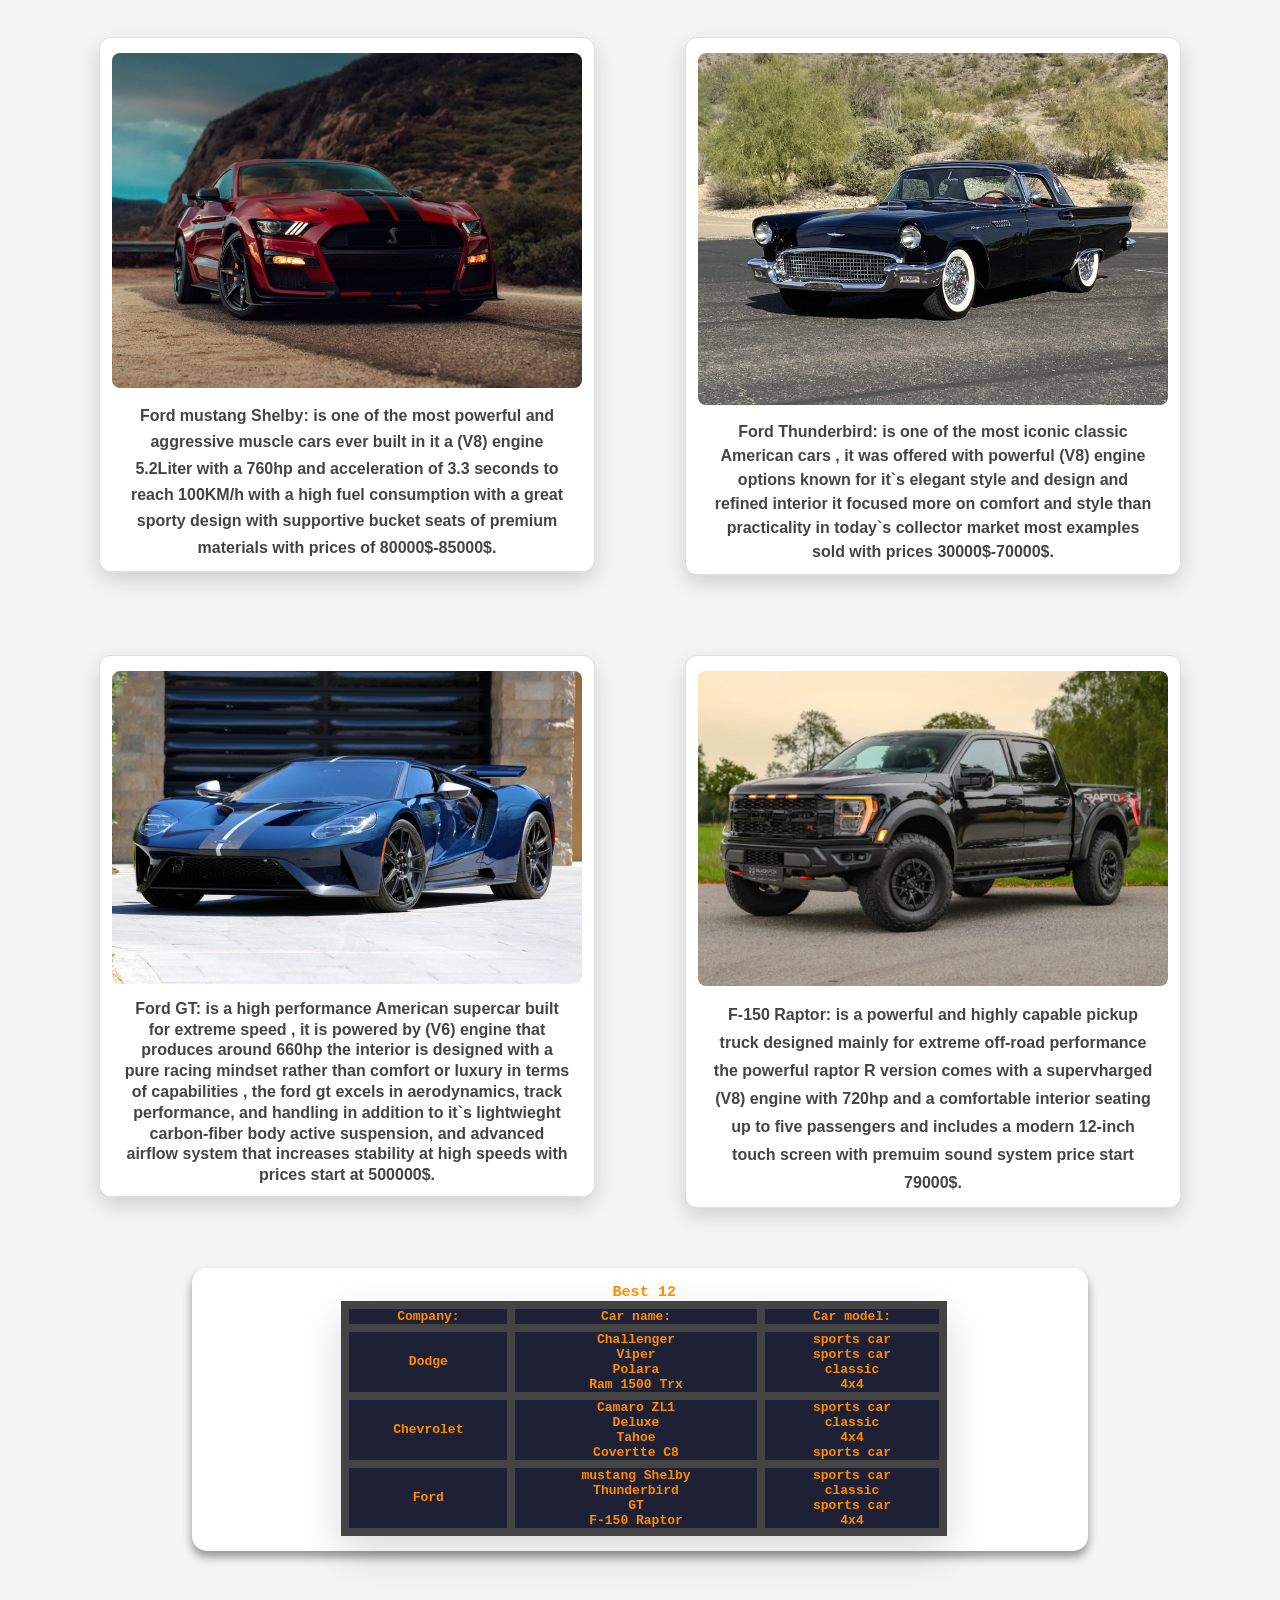
<file: usa-cars.html>
<!DOCTYPE html>
<html lang="en">
<head>
    <meta charset="UTF-8">
    <meta name="viewport" content="width=device-width,initial-scale=1.0">
    <title>Usa-cars</title>
     <link rel="stylesheet" href="css/nav.css">
    <link rel="stylesheet" href="css/header-footer.css">
    <link rel="stylesheet" href="usa.css">
     <link rel="icon" type="images/x-icon" href="images/favicon.ico">
</head>
<body class="usa_body">
    <header>
        <h1>USA cars</h1>
    </header>
   <nav>
        
        
        <!-- Navigation Links (Moved out of auth-buttons) -->
       <ul>
        <li><a href="index.html">Home page</a></li>
        <li><a href="germany-cars.html">German cars</a></li>
        <li><a href="italy-cars.html">Italian cars</a></li>
        <li><a href="usa-cars.html">USA cars</a></li>
        <li><a href="british-cars.html">British cars</a></li>
        <li><a href="japanese-cars.html">Japanese cars</a></li>
        <li><a href="test.html">Drive Test</a></li>
        <li><a href="contact-us.html">Contact us</a></li>
    </ul>

    
    </nav>
   <!-- Theme Toggle -->
        <button class="theme-toggle-btn" onclick="toggleTheme()">🌙 Dark Mode</button>
        
        <main>
            <section class="usa">
                <div class="dodge_logo">
                     <!--for company name -->
                   <img src="images/dodge logo.png" alt="Dodge" width="100px" height="100px">
                </div>
                      <div class="challenger_polara_wrapper">
                    <div class="dodge_challenger">
                        <!--car 1-->
                        <img src="images/dodge challenger.jpg" alt="dodge challenger">
                        <P>Dodge challenger: it isn`t just a car it is a statement of power from the reliable V6 
                           pentastar to the legendary HEMI V8 engines, it delivers a range of 303 to 800 horse power
                           it dominates the asphalt with offering the most spacious cabin in the muscle car world 
                           from 0~60 mph in 3.2 sec price avarege 32,000$ for entry models up yo 95,000$ for high-end beasts
                        </P>
                     </div>
                    <div class="dodge_polara">
                        <!--car 2-->
                       <img src="images/dodge polara.jpg" alt="dodge_polara 1960"> 
                       <p>dodge polara: is a classic American car produced over several decades and changed over years 
                           delivers about 325 hp from a 6.3L (383 V8) engine with a fuel consumption around 22.6L/100KM 
                           which is very high with Acceleration 0~100km in about 7 to 8 seconds 
                           interiors of this car was a full-size American car with wide bench seats comfortable 
                           for london drivers and huge truck space . it`s avaliabe with prices range from 15000$-
                           30000$ 
                       </p>
                    </div>
                  </div>
                  <div class="viper_ram_wrapper">
                    <div class="dodge_viper">
                        <!--car 3-->
                       <img src="images/dodge viper.jpg" width="450px" height="250px" alt="dodge viper">
                       <p>Dodge viper: is an unapologetic American super car built for pure power known for it`s extreme 
                          performance and speed with a magnifacent horse power reached 500 to 645 hp (V10) engine 
                          with a fuel cosumption of 18L/100KM and acceleration to reach 100KM from 0 in 3.7 to 4 seconds
                          with interior of a sports car that supports fast driving with two seaters and airbags attached 
                          for safety and brakes with ABS system prices: 80000$-90000$.                      
                       </p>
                    </div>
                     <div class="dodge_ram_1500_Trx">
                        <!--car 4-->
                       <img src="images/dodge trx.jpg" alt="dodge ram 1500 Trx">
                       <p>Dodge RAM 1500 TRX:is an ultra high performance luxury off-road truck with strong road
                          presence ,widely regarded as the most powerfulproduction gas pickup , very fast acceleration
                          for it`s size with 4.5 sec to reach 100KM with a 702hp (V8)engine and a fuel consumption
                          of 19.6L/100KM and it has an interior that atracts people with five spacious front and rear
                          seats with premium leather and sporty design with prices range of 90000$ up to 120000$ .
                       </p> 
                 </div>
                 <!--<iframe src="" frameborder="0"></iframe>-->
                </div>
                <div class="chevrolet_logo">  
                      <!--for company 2-->
                      <img src="images/Chevrolet logo.jpg" alt="chevrolet logo">
                </div>
                 <div class="camaro_deluxe_wrapper">
                    <div class="camaro">
                        <!--car 1-->
                        <img src="images/camaro.jpg" alt="Chevrolet camaro zl1">
                        <p>Camaro ZL1: is one of the most powerful and track-focused versions of the camaro,
                           designed for drivers who want extreme performance it`s engine producing up to around 650hp
                           ,with acceleration 0-60 mph in about 3.5to 3.9 seconds and a top speed close to 300KM/h
                           include advanced performance featureslnside, the ZL1 offers sporty yet comfortable seating 
                           modern infotainment, and driver-focused controls it ranges 65000$ to 82000$.
                        </p>
                    </div>
                    <div class="deluxe">
                        <!--car 2-->
                        <img src="images/deluxe.jpg" alt="Chevrolet Deluxe">
                        <p>Chevrolet Deluxe: was a popular full-size car produced by chevrolet mainly during
                           the early 1940s it was designed as an upgrade over the standard special Deluxe models,
                           offering a more refined appearencs with chrome accents, smoother body lines, and a more 
                           comfortable interior: ynder the hood, it typically featured an inline-six engine that delivered
                           reliable performance for it`s time , paired with a manual transmission. inside, the car focused
                           on practicality and comfort, with wide bench seats and simple yet elegant dashboard styling. 
                           the chevrolet deluxe became wel-known for it`s durability and afforability.
                        </p>
                    </div>
                 </div>
                 <div class="corvette_tahoe_wrapper">
                    <div class="tahoe">
                        <!--car 3-->
                        <img src="images/tahoe.jpg" alt="chevrolet Tahoe">
                        <p>Chevrolet Tahoe: is a full-size SUV built on a strong truck based platform, maling it
                           powerful, spacious, and highly capable for families or or long trips. it comes with a (V8)
                           engine with 355hp and smooth acceleration of 7 seconds to reach 100KM/h  , with fuel consuption 
                           moderate to high. inside it foucses on comfort, modern technology and equipped with strong safety 
                           systems like automatic braking and lane assist.
                        </p>
                    </div>
                    <div class="corvette">
                        <!--car 4-->
                        <img src="images/corvette.jpg" alt="chevrolet Corvette">
                        <p>Chevrolet Covertte C8: is the eighth generation mid-engine American sports car 
                           it offers 495hp ,paired with an 8-speed dual-cluth automatic transmission, this 
                           setup allows the c8 ta accelerate from 0 to 100KM/h in 2.8-3.0 seconds also a 
                           driver-focused interior with a digital display, a modern infotainment system, 
                           and sporty seats, though it`s still a strict two-seater. wit price ranges from 
                           85000$-100000$.
                        </p>
                    </div>
                </div>
                <div class="ford_logo">  
                      <!--for company 3-->
                      <img src="images/ford logo.jpg" alt="ford logo ">
                </div>
                   <div class="shelby_thunderbird_wrapper">
                    <div class="shelby">
                        <!--car 1-->
                        <img src="images/shelby.jpg" alt="ford shelby">
                        <p>Ford mustang Shelby: is one of the most powerful and aggressive muscle cars ever 
                           built in it a (V8) engine 5.2Liter with a 760hp and acceleration of 3.3 seconds to 
                           reach 100KM/h with a high fuel consumption with a great sporty design with supportive bucket
                           seats of premium materials with prices of 80000$-85000$.
                        </p>
                    </div>
                    <div class="thunderbird">
                        <!--car 2-->
                        <img src="images/thunderbird.jpg" alt="thunderbird">
                        <p>Ford Thunderbird: is one of the most iconic classic American cars , it was offered 
                           with powerful (V8) engine options known for it`s elegant style and design and refined interior
                           it focused more on comfort and style than practicality in today`s collector market most 
                           examples sold with prices 30000$-70000$.
                        </p>
                    </div>
                   </div>
                   <div class="gt_f_150_wrapper">
                    <div class="gt">
                        <!--car 3-->
                        <img src="images/gt.jpg" alt="gt">
                        <p>Ford GT: is a high performance American supercar built for extreme speed , it is powered 
                           by (V6) engine that produces around 660hp the interior is designed with a pure racing 
                           mindset rather than comfort or luxury in terms of capabilities , the ford gt excels in 
                           aerodynamics, track performance, and handling in addition to it`s lightwieght carbon-fiber 
                           body active suspension, and advanced airflow system that increases stability at high speeds 
                           with prices start at 500000$.
                        </p>
                    </div>
                    <div class="f_150">
                        <!--car 4-->
                        <img src="images/f-150.jpg" alt="f-150">
                        <p>F-150 Raptor: is a powerful and highly capable pickup truck designed mainly for extreme
                           off-road performance the powerful raptor R version comes with a supervharged (V8) engine
                           with 720hp and a comfortable interior seating up to five passengers and includes a modern
                           12-inch touch screen with premuim sound system price start 79000$.
                        </p>
                    </div>
                   </div>
               <div class="table_content">
                   <table class="table_usa_cars">
                       <caption><h3>Best 12</h3></caption>
                       <thead>
                                  <th>Company:</th>
                                  <th>Car name:</th>
                                  <th>Car model:</th>
                       </thead>
                       <tbody>
                           <tr>
                             <td>Dodge</td>
                                 <td>
                                    <li> Challenger</li>
                                    <li> Viper </li>
                                    <li> Polara </li>
                                    <li> Ram 1500 Trx </li>
                                 </td> 
                                 <td>
                                     <li>sports car</li>
                                     <li>sports car</li>
                                     <li>classic</li>
                                     <li>4x4</li>
                                 </td>
                           </tr>
                           <tr>
                               <td>Chevrolet</td>
                               <td>
                                   <li>Camaro ZL1</li>
                                   <li>Deluxe</li>
                                   <li>Tahoe</li>
                                   <li>Covertte C8</li>
                               </td>
                               <td>
                                   <li>sports car</li>
                                   <li>classic</li>
                                   <li>4x4</li>
                                   <li>sports car</li>
                               </td>
                           </tr>
                           <tr>
                               <td>Ford</td>
                               <td>
                                   <li>mustang Shelby</li>
                                   <li>Thunderbird</li>
                                   <li>GT</li>
                                   <li>F-150 Raptor</li>
                               </td>
                               <td>
                                   <li>sports car</li>
                                   <li>classic</li>
                                   <li>sports car</li>
                                   <li>4x4</li>
                               </td>
                           </tr>
                       </tbody>
                   </table>
               </div>
            </section>
        </main>
          <script src="script.js"></script>
            <footer class="contact_us">
               <p>&copy; 2026 Auto World. All rights reserved</p>
            </footer>
</body>
</html>
</file>
<file: css/nav.css>
html,body{
    background-color: #f8f8f8;
    margin: 0;
    padding: 0;
    width: 100%;
    overflow-x: hidden;
}
*{
    margin: 0;
    padding: 0;
    box-sizing: border-box;
}
nav{
    padding-top: 5px;
}
nav ul {
    box-shadow: 0 8px 20px rgba(0,0,0,0.5);
    display: flex;
    flex-direction: row;
    list-style: none;
    justify-content: center;
    margin-top: 0;
    background: white;
    border: 1px solid #ffffff;
    border-radius: 8px;
    padding: 20px 0px;
    width: 100%;
    margin: 0;
}
nav ul li a{
    margin-top: 0;
    text-decoration: none;
    color: #333;
    font-weight:800;
    font-family: 'Segoe UI', Tahoma, Geneva, Verdana, sans-serif;
    border-radius: 8px;
    transition: all 0.3s ease;
    display: inline-block;
    line-height: normal;
    padding: 5px 10px;
}
nav ul li {
    display: inline-block;
    margin: 0 15px;
}
nav ul li a:hover{
    color:#000;
    background-color: #f0f0f0;
    box-shadow: 0 2px 8px rgba(0,0,0,0.2);
    transform: scale(1.05);
    border: 5px solid #681A15;
    border-radius: 8px;
    transition: all 0.3s ease;
}
@media screen and (max-width:768px){
 
    nav ul {
    box-shadow: 0 8px 20px rgba(0,0,0,0.5);
    display: flex ;
    flex-direction: column ;
    list-style: none ;
    justify-content: center ;
    width: 100%;
    padding: 10px 0;
    align-items: center;
}
    nav ul li {
   margin: 10px 0 ;
   margin-bottom: 15px ;
   width: 100% ;
   text-align: center;
}
   nav ul li a{
       font-size: 18px 
   }
   nav ul li a:hover{
    color: #681A15;
    background-color: #a9a9a9;
    border: 5px solid #373B56;
    border-radius: 8px;
    transition: all 0.3s ease;
}
}
</file>
<file: css/header-footer.css>
*{
    margin: 0;
    padding: 0;
    box-sizing: border-box;
 }

header{
    padding: 20px;
    background-color: #444;
    text-align: center;
    color: #681A15;
    font-family: sans-serif;
    font-weight: 800;
      }
footer{
    margin-top:50px;
    padding: 20px;
    background-color: #444;
    text-align: center;
    color: #681A15;
    font-family: sans-serif;
    font-weight: 800;
       }

.contact_us{
    width: 100%;
    bottom: 0;
    position: fixed;
    z-index: 1000;
           }

/* --- THEME VARIABLES (For Body Only) --- */
:root {
    --body-bg: #f4f4f4;
    --body-text: #333;
      }

body.dark-theme {
    --body-bg: #212529;
    --body-text: #F8F9FA;
                }

/* --- GLOBAL RESET --- */
* {
    margin: 0px;
    padding: 0px;
    box-sizing: border-box;
  }

/* --- THE BODY (This part changes) --- */
body, main, section, .container {
    background-color: var(--body-bg) !important;
    color: var(--body-text) !important;
    transition: background-color 0.3s ease;
                                }
/* --- BUTTONS --- */
.theme-toggle-btn {
    position: relative;
    top: -9px;
    padding: 8px 12px;
    cursor: pointer;
    border-radius: 20px;
    background: #6a6a6b;
    color: #e2c44e;
    font-weight: bold;
    margin: 10px;
                  }

.logout-btn {
    background: #ff4d4d;
    color: white;
    border: none;
    padding: 5px 15px;
    border-radius: 4px;
    cursor: pointer;
            }
</file>
<file: master.css>
*{
  margin:0;
  padding:0;
  box-sizing:border-box;
  font-family: Arial, sans-serif;
}



.hero-bmw {
    position: relative;
    height: 100vh;
    min-height: 600px;
    background-image: url('https://images.unsplash.com/photo-1555215695-3004980ad54e?w=1600&auto=format');
    background-size: cover;
    background-position: center;
    display: flex;
    align-items: center;
    justify-content: flex-start; /* الكلام يبقى في النص في الشمال */
    flex: 1;
    margin-bottom: 0;
}

/* طبقة سودا عشان الكلام يبان */
.hero-overlay {
    position: absolute;
    top: 0;
    left: 0;
    width: 100%;
    height: 100%;
    background-color: rgba(0, 0, 0, 0.55); /* خلفية سودا شفافة */
}

.hero-bmw-content {
    position: relative;
    z-index: 1;
    width: 70%; /* نص الصفحة للكلام */
    padding: 50px;
    color: white;
}

.hero-bmw-content h1 {
    font-size: 48px;
    margin-bottom: 20px;
    line-height: 1.3;
}

.hero-bmw-content p {
    font-size: 18px;
    line-height: 1.6;
    margin-bottom: 30px;
}

.hero-bmw-btn {
    background-color: #ff5500;
    color: white;
    padding: 12px 30px;
    border: none;
    border-radius: 30px;
    font-size: 16px;
    cursor: pointer;
    transition: 0.3s;
}

.hero-bmw-btn:hover {
    background-color: #e04400;
}



.auth-buttons {
    position: absolute;
    top: 20px;
    right: 30px;
    z-index: 10; 
    display: flex;
    gap: 10px;
}

.auth-buttons .btn {
    background-color: white;
    border: none;
    padding: 6px 16px;
    font-size: 14px;
    border-radius: 8px;
    cursor: pointer;
    color: black;
    font-weight: bold;
    transition: all 0.3s ease;
    white-space: nowrap;
    box-shadow: 0 2px 8px rgba(0, 0, 0, 0.1);
}

.auth-buttons .btn:hover {
    transform: scale(1.05);
    box-shadow: 0 4px 12px rgba(0, 0, 0, 0.15);
    background-color: #e4ad64;
}

.auth-buttons .btn:active {
    transform: scale(0.95);
    background-color: #c7924a;
}
.search-container {
    margin-top: 40px;
    display: flex;
    justify-content: center;
    gap: 15px;
    max-width: 700px;
    width: 100%;
}

.glass-search {
    flex: 1;
    padding: 18px 25px;
    font-size: 18px;
    border: 2px solid rgba(255, 255, 255, 0.3);
    border-radius: 50px;
    background: rgba(255, 255, 255, 0.15);
    backdrop-filter: blur(10px);
    color: white;
    outline: none;
    transition: 0.3s;
}

.glass-search::placeholder {
    color: rgba(255, 255, 255, 0.7);
    font-size: 16px;
}

.glass-search:focus {
    border-color: #ff5500;
    background: rgba(255, 255, 255, 0.25);
}

.glass-search-btn {
    padding: 18px 35px;
    font-size: 18px;
    background: rgba(255, 85, 0, 0.85);
    backdrop-filter: blur(10px);
    border: none;
    border-radius: 50px;
    color: white;
    font-weight: bold;
    cursor: pointer;
    transition: 0.3s;
}

.glass-search-btn:hover {
    background: #ff5500;
    transform: scale(1.02);
}
html ,body {
    margin: 0;
    padding: 0;
    height: 100%;

}

body {
    display: block;
    flex-direction: column;

}
</file>
<file: contactus.css>
body {
    font-family: 'Segoe UI', Tahoma, Geneva, Verdana, sans-serif;
    /* Use variables so the theme toggle actually changes colors */
    background-color: var(--body-bg, #0b0b0b); 
    color: var(--text-color, #ffffff);
    margin: 0;
}

.container {
    max-width: 1000px;
    margin: 0 auto;
    padding: 50px 20px;
    text-align: center;
}

.contact-wrapper {
    display: flex;
    flex-wrap: wrap;
    gap: 20px;
    margin-top: 40px;
}

.contact-form, .map-container {
    flex: 1;
    min-width: 300px;
}

.contact-form input, .contact-form textarea {
    width: 100%;
    padding: 12px;
    margin-bottom: 15px;
    background: #1a1a1a;
    border: 1px solid #333;
    color: white;
    border-radius: 5px;
}


/* NEW: Only targets the "Send Message" button inside the contact form */
.contact-form button[type="submit"] {
    background-color: #e63946;
    color: white;
    padding: 12px 30px;
    border: none;
    cursor: pointer;
    font-weight: bold;
    transition: 0.3s;
    border-radius: 5px;
}

.contact-form button[type="submit"]:hover {
    background-color: #c1121f;
}

.status-msg {
    margin-top: 20px;
    font-weight: bold;
}
</file>
<file: italy.css>
body {
   margin: 0 auto;
    font-family: 'Poppins', sans-serif;
    background: #c0bcbc;
    color: white;
}
.top{
    text-align: center;
    font-weight: bold;
    color: #444;
   }
}
html {
    background-color: #c0bcbc;
}
section {
    padding: 40px;
}


.company {
    margin-bottom: 50px;
}

.company-header {
    display: flex;
    align-items: center;
    justify-content: center;
    gap: 15px;
    border-radius: 8px;
}

.logo {
    width: 70px;
    height: 70px;
    object-fit: contain;

    padding: 10px;
    border-radius: 15px;

    background: rgba(255,255,255,0.1);
    backdrop-filter: blur(10px);

    border: 2px solid rgba(255,255,255,0.2);

    box-shadow: 0 5px 20px rgba(83, 12, 12, 0.5);

    transition: 0.3s;
}

.logo:hover {
    transform: scale(1.1) rotate(5deg);
}


.car {
    width: 100%;
    padding: 60px 60px;
    margin: 0;
    border-radius: 0;
    background: linear-gradient(to right, #c0bcbc, #c0bcbc);
    transition: 0.4s;
    border-bottom: 1px solid #333;
}
.car h3{
    text-align: center;
    font-weight: bold;
    color: #444;
}
.car:hover {
   background: linear-gradient(to right, #c0bcbc, #c0bcbc);
}


.car-images {
    display: grid;
    grid-template-columns: repeat(3, 1fr);
    gap: 15px;
    margin: 20px 0;
}

.car-images img {
    width: 100%;
    height: 300px;
    border-radius: 10px;
    object-fit: cover;
}

.car-images img:hover {
    transform: scale(1.05);
}


.car-desc {
    font-size: 15px;
    color: #000000;
    line-height: 1.6;
    margin: 10px 0 15px;
    text-align: center;
    font-weight: bold;
       color: #444;
}

.btn {
    display: inline-block;
    padding: 8px 15px;
    background: red;
    color: white;
    border-radius: 6px;
    text-decoration: none;
    transition: 0.3s;
}

.btn:hover {
    background: darkred;
}

@media (max-width: 768px) {
    .car-images {
        grid-template-columns: 1fr;
    }
}
</file>
<file: japanese-style.css>
/*دي بتتحكم في لون البيدج كلها */
body {
    font-family: Arial;
      background-color: #c0bcbc; 
}

/*دا هنا بنتحكم في اي حاجة تخص عنوان الصفحة من فوق الجبانيز كارز */
.main-title {
    text-align: center;
    font-size: 45px;
    margin: 40px 0;
    -webkit-background-clip: text;
     font-weight: bold;
    letter-spacing: 2px;
}
/*دا هنا انا بتكلم على شغل كل براند انا اشتغلت عليها  */
.brand {
    width: 85%;
    margin: 50px auto;
}

/*  اسم الشركة بس*/
.brand h2 {
    font-size: 30px;
    color:#681A15; 
    margin-bottom: 10px;
}
.brand-title {
    display: flex;
    align-items: center;
    gap: 12px;
    font-size: 28px;
    font-weight: bold;
    /* color: #444 !important; */
}

/* لوجو كل شركة انا ال حطاها جمب اسمها*/
.logo {
    width: 40px;
    height: 40px;
    background: white;
    border-radius: 50%;
    display: flex;
    align-items: center;
    justify-content: center;
}

/*دا هنا بتحكم في صورة اللوجو ال انا حطاها*/
.logo img {
    width: 70%;
    height: 70%;
    object-fit: contain;
}

/*الكابشن ال انا حطاه تحت كل شركة */
.desc {
    font-weight: bold;
    margin-bottom: 20px;
}

/* كود بيتحكم يحط العربيات جنب بعض */
.cars {
    display: flex;
    gap: 20px;
}

/* صورة كل عربية */
.car {
    width: 30%;
    background: #f1eeee;
    border-radius: 15px;
    overflow: hidden;
    text-align: center;
    transition: 0.3s;
}

/*حاطة كود عشان اليوزر يحس ان الصورة بتتحرك بشكل راسي لما الماوس يجي عليها*/
.car:hover {
    transform: translateY(-10px);
}

/* الصورة بتاعت كل عربية*/
.car img {
    width: 100%;
    height: 200px;
    object-fit: cover;
}

/* اسم العربية */
.car h3 {
     margin: 10px 0;
     font-weight: bold;
     color: #444  !important;
}

/* الكابشن ال تحت كل عربية انا حطاها*/
.car p {
    font-weight: bold;
    color: #444;
    padding: 0 10px 15px;
}
/*التقييم ال حطاه تحت كل عربية*/
.rating {
    color: gold;
    margin-bottom: 10px;
}
/* Light Theme */
body.light {
    background: #c0bcbc;
    color: black;
}

/* Dark Theme */
body.dark {
    background: #313030;
    color: white;
}
body.light {
    background: #c0bcbc;
    color: black;
}
</file>
<file: test.css>
html, body, main, section {
    background-color: transparent !important;
}
body {
  /* Force the image to stay and kill the solid color from header-footer.css */
  background-image: url('images/test.jpeg') !important;
  background-size: cover;
  background-position: center;
  background-repeat: no-repeat;
  background-attachment: fixed;
  background-color: transparent !important; 
  position: relative;
 /* transition: background-color 0.3s ease;*/
}

/* This layer sits between the image and your text to provide contrast */
body::before {
  content: '';
  position: fixed;
  top: 0;
  left: 0;
  width: 100%;
  height: 100%;
  background: rgba(0, 0, 0, 0.2); /* Light mode dimming */
  z-index: -1;
  transition: background 0.4s ease;
}

/* DARK MODE OVERLAY: Dim the background image when theme is switched */
body.dark-theme::before {
  background: rgba(0, 0, 0, 0.75); 
}

.testdrive-section {
  padding: 80px 40px;
  position: relative;
  background-color: transparent !important; /* Prevents solid color overlap */
}

.testdrive-container {
  display: flex;
  flex-wrap: wrap;
  gap: 60px;
  max-width: 1300px;
  margin: 0 auto;
  align-items: center;
}

/* --- THE FORM (Glassmorphism) --- */
.testdrive-form {
  flex: 1;
  max-width: 450px;
  width: 100%;
  background: rgba(255, 255, 255, 0.3); /* Light Glass */
  backdrop-filter: blur(10px);
  -webkit-backdrop-filter: blur(10px);
  border-radius: 30px;
  padding: 40px 35px;
  box-shadow: 0 15px 35px rgba(0, 0, 0, 0.3);
  border: 1px solid rgba(255, 255, 255, 0.2);
  transition: background 0.3s ease;
}

/* Dark Mode Form adjustment */
body.dark-theme .testdrive-form {
  background: rgba(0, 0, 0, 0.5); /* Dark Glass */
  border: 1px solid rgba(255, 255, 255, 0.1);
}

.testdrive-form h2 {
  text-align: center;
  color: #fff;
  font-size: 32px;
  margin-bottom: 25px;
}

.testdrive-form input:not([type="radio"]),
.testdrive-form select {
  width: 100%;
  padding: 14px 18px;
  margin: 12px 0;
  border: none;
  border-radius: 40px;
  background: rgba(255, 255, 255, 0.8);
  font-size: 16px;
  outline: none;
  display: block;
  box-sizing: border-box;
}

.gender-group {
  width: 100%;
  display: flex;
  gap: 40px;
  margin: 15px 0;
  color: white;
  font-weight: bold;
  padding: 12px 18px;
}

/* --- BUTTONS --- */
.form-buttons {
  display: flex;
  gap: 20px;
  margin-top: 20px;
}

.form-buttons button {
  flex: 1;
  padding: 12px;
  border: none;
  border-radius: 40px;
  font-size: 18px;
  font-weight: bold;
  cursor: pointer;
  transition: 0.3s;
}

#bookBtn {
  background-color: #800020;
  color: white;
}

#bookBtn:hover {
  background-color: #a00028;
  transform: scale(1.02);
}

/* --- INFO SIDE --- */
.testdrive-info {
  flex: 1;
  color: white;
  text-shadow: 2px 2px 4px rgba(0,0,0,0.5);
}

.testdrive-info h3 {
  font-size: 36px;
  margin-bottom: 25px;
  border-left: 5px solid #ffaa00;
  padding-left: 20px;
}

.testdrive-info p {
  font-size: 20px;
  margin: 15px 0;
  line-height: 1.4;
}

.testdrive-info .strong-text {
  font-size: 22px;
  font-weight: bold;
  color: #ffaa00;
  margin-top: 30px;
}

@media (max-width: 900px) {
  .testdrive-container {
    flex-direction: column;
    text-align: center;
  }
  
  .testdrive-form, .testdrive-info {
    width: 100%;
    max-width: 100%;
  }
  
  .testdrive-info h3 {
    font-size: 28px;
    border-left: none;
    padding-left: 0;
  }
  
  .gender-group {
    justify-content: center;
  }
}
</file>
<file: usa.css>
html,body{
    background-color: #f8f8f8;
    margin: 0;
    padding: 0;
}
*{
    margin: 0;
    padding: 0;
    box-sizing: border-box;
}
.usa_body{
   padding-bottom:70px;
   overflow-x: hidden;
   top: 80px;
}
@keyframes pulse{
    0%{
        transform: scale(1);
        opacity: 1;
    }
    50%{
        transform: scale(1.05);
        opacity: 1;
    }
    100%{
        transform: scale(1);
        opacity: 1;
    }
}
.dodge_challenger p{
    max-width: 90%;
    margin: 10px auto;
    text-align: center;
    font-weight: bold;
    display: flex;
    line-height: 1.9;
    color: #444;
}
.dodge_polara p{
    max-width: 90%;
    margin: 10px auto;
    text-align: center;
    font-weight: bold;
    display: flex;
    line-height: 1.55;
    color: #444;
}
.dodge_viper p{
     max-width: 90%;
    margin: 10px auto;
    text-align: center;
    font-weight: bold;
    display: flex;
    line-height: 1.55;
    color: #444;
}
.dodge_ram_1500_Trx p{
    max-width: 90%;
    margin: 10px auto;
    text-align: center;
    font-weight: bold;
    display: flex;
    line-height: 1.67;
    color: #444;
}
.dodge_challenger img,.dodge_polara img,.dodge_viper img,.dodge_ram_1500_Trx img,.camaro img,.deluxe img,.corvette img,.tahoe img,.shelby img,.thunderbird img,.gt img,.f_150 img{
    display: block;
    margin: 15px auto;
    height: auto;
    border-radius: 8px;
    margin-top: 15px;
    max-width: 95%;
}
.dodge_logo{
    margin-top: 120px;
    display: flex;
    align-items: center;
    margin-top: 5px;
    width: 50%;
    margin-left: 44%;
}
.dodge_logo img{
    width: 150px;
    height: auto;
    border-radius: 10px;
    border: 4px solid black;
}
.dodge_challenger,.dodge_polara,.dodge_viper,.dodge_ram_1500_Trx,.camaro,.deluxe,.tahoe,.corvette,.shelby,.thunderbird,.gt,.f_150{
    width: 40%;
    margin: 0;
    background-color: #ffffff;
    border-radius: 12px;
    box-shadow: 0 8px 20px rgba(0,0,0,0.15);
    overflow: hidden;
    border: 1px solid #e0e0e0 ;
    margin: 20px 30px;
    font-family: 'Segoe UI', Tahoma, Geneva, Verdana, sans-serif;
}
.challenger_polara_wrapper,.viper_ram_wrapper,.camaro_deluxe_wrapper,.corvette_tahoe_wrapper,.shelby_thunderbird_wrapper,.gt_f_150_wrapper{
    display: flex;
    justify-content: center;
    align-items: flex-start;
    gap: 30px;
    flex-wrap: wrap;
    padding: 20px;
}
.dodge_challenger p:hover,.dodge_polara p:hover,.dodge_viper p:hover,.dodge_ram_1500_Trx p:hover,.camaro p:hover,.deluxe p:hover,.tahoe p:hover,.corvette p:hover,.shelby p:hover,.thunderbird p:hover,.gt p:hover,.f_150 p:hover{
    color: wheat;
     cursor: pointer;
}
.dodge_polara:hover,.dodge_viper:hover,.dodge_ram_1500_Trx:hover,.dodge_challenger:hover,.camaro:hover,.deluxe:hover,.tahoe:hover,.corvette:hover,.shelby:hover,.thunderbird:hover,.gt:hover,.f_150:hover{
    background-color: black;
    transition: all 0.5s ease;
    cursor: pointer;
    animation: pulse 3s infinite ease-in-out;
}
.chevrolet_logo{
    display: flex;
    align-items: center;
    margin-top: 5px;
    width: 100%;
    margin-left: 42%;
}
.ford_logo{
    display: flex;
    align-items: center;
    margin-top: 5px;
    width: 100%;
    margin-left: 45%;
}
.chevrolet_logo img{
    width: 200px;
    height: auto;
    border-radius: 10px;
    border: 4px solid black;
}
.camaro p{
    max-width: 90%;
    margin: 10px auto;
    text-align: center;
    font-weight: bold;
    display: flex;
    line-height: 1.7;
    color: #444;
}
.deluxe p{
    max-width: 90%;
    margin: 10px auto;
    text-align: center;
    font-weight: bold;
    display: flex;
    line-height: 1.2;
    color: #444;
}
.tahoe p,.corvette p{
     max-width: 90%;
    margin: 10px auto;
    text-align: center;
    font-weight: bold;
    display: flex;
    line-height: 1.2;
    color: #444;
}
.ford_logo{
    display: flex;
    align-items: center;
    margin-top: 5px;
    width: 50%;
    margin-left: 38%;
}
.ford_logo img{
    width: 250px;
    height: auto;
    border-radius: 5px;
     border: 4px solid black;
}
.shelby p{
    max-width: 90%;
    margin: 10px auto;
    text-align: center;
    font-weight: bold;
    display: flex;
    line-height: 1.65;
    color: #444;
}
.thunderbird p{
    max-width: 90%;
    margin: 10px auto;
    text-align: center;
    font-weight: bold;
    display: flex;
    line-height: 1.5;
    color: #444;
}
.gt p{
    max-width: 90%;
    margin: 10px auto;
    text-align: center;
    font-weight: bold;
    display: flex;
    line-height: 1.3;
    color: #444;
}
.f_150 p{
    max-width: 90%;
    margin: 10px auto;
    text-align: center;
    font-weight: bold;
    display: flex;
    line-height: 1.75;
    color: #444;
}
.table_usa_cars{
    color: darkorange;
    list-style: none;
    margin-left: 15.5%;
    width: 70%;
    font-family: monospace;
    font-weight: bold;
    text-align: center;
    border: 8px solid #444;
    border-collapse: collapse;
    background-color: #1E2136;
    box-shadow: 0 16px 40px rgba(0,0,0,0.15);
}
.table_usa_cars td,th{
      border: 8px solid #444;
}
 th:hover{
    color: white;
}
td:hover{
    color: white;
}
.table_usa_cars caption:hover{
  color: black;
}
.table_content{
    width: 70%;
    margin: 20px auto !important;
    background: white;
    padding: 15px !important;
    border-radius: 15px;
    display: block !important;
    box-shadow: 0 6px 10px rgb(0 0 0 / 40%);
    transition: all 1s cubic-bezier(0.39, 0.58, 0.57, 1);
    cursor: pointer;
}
@media screen and (max-width:768px){
    .dodge_logo{
    display: flex;
    align-items: center;
    margin-top: 5px;
    width: 50%;
    margin-left: 35%;
}
.dodge_challenger,.dodge_polara,.dodge_viper,.dodge_ram_1500_Trx,.camaro,.deluxe,.tahoe,.corvette,.shelby,.thunderbird,.gt,.f_150{
    width: 100%;
    margin: 0;
    background-color: #ffffff;
    border-radius: 12px;
    box-shadow: 0 8px 20px rgba(0,0,0,0.15);
    overflow: hidden;
    border: 1px solid #e0e0e0 ;
    margin: 20px 30px;
    font-family: 'Segoe UI', Tahoma, Geneva, Verdana, sans-serif;
}
.ford_logo{
    display: flex;
    align-items: center;
    margin-top: 5px;
    width: 50%;
    margin-left: 20%;
}
.chevrolet_logo{
    display: flex;
    align-items: center;
    margin-top: 5px;
    width: 100%;
    margin-left: 25%;
}
.table_usa_cars{
    color: darkorange;
    list-style: none;
    margin-left: 10%;
    margin-bottom: 40px;
    width: 80%;
    font-family: monospace;
    font-weight: bold;
    text-align: center;
    border: 8px solid #444;
    border-collapse: collapse;
    background-color: #1E2136;
    box-shadow: 0 16px 40px rgba(0,0,0,0.15);
}
.table_content{
    width: 90%;
    margin: 20px auto !important;
    background: white;
    padding: 15px !important;
    border-radius: 15px;
    display: block !important;
    box-shadow: 0 6px 10px rgb(0 0 0 / 40%);
    transition: all 1s cubic-bezier(0.39, 0.58, 0.57, 1);
    cursor: pointer;
}
.form_usa{
    display: flex;
    flex-direction: column;
    width: 90%;
    background: #ffffff;
    border-radius: 15px;
    box-shadow: 0 6px 10px rgb(0 0 0 / 40%);
    transition: all 1s cubic-bezier(0.39, 0.58, 0.57, 1);
    cursor: pointer;
    margin-bottom: 50px;
}
input{
    font-family: monospace;
    border-radius: 15px;
    border: 8px solid #444;
}
.name-model-wrapper,.company-country-wrapper{
    gap:30px;
}
label{
    color: #681A15;
    cursor: pointer;
}
::placeholder{
    text-align: center;
    color: #681A15;
    font-weight: bold;
}
.button{
    margin-left: 31%;
    gap: 50px;
}
.b1,.b2{
    background-color: grey;
    border-radius: 8px;
}
.b1:hover{
     background-color: #00695f;
     border-radius: 8px;
     cursor: cell;
     transform: translateY(-5px);
     box-shadow: 0 5px 10px rgba(0,0,0,0.4);
     transition:0.5sec;
 }
 .b2:hover{
     background-color: #c21A09;
     border-radius: 8px;
     cursor: not-allowed;
      transform: translateY(-5px);
     box-shadow: 0 5px 10px rgba(0,0,0,0.4);
     transition:0.5sec;
 }
}
</file>
